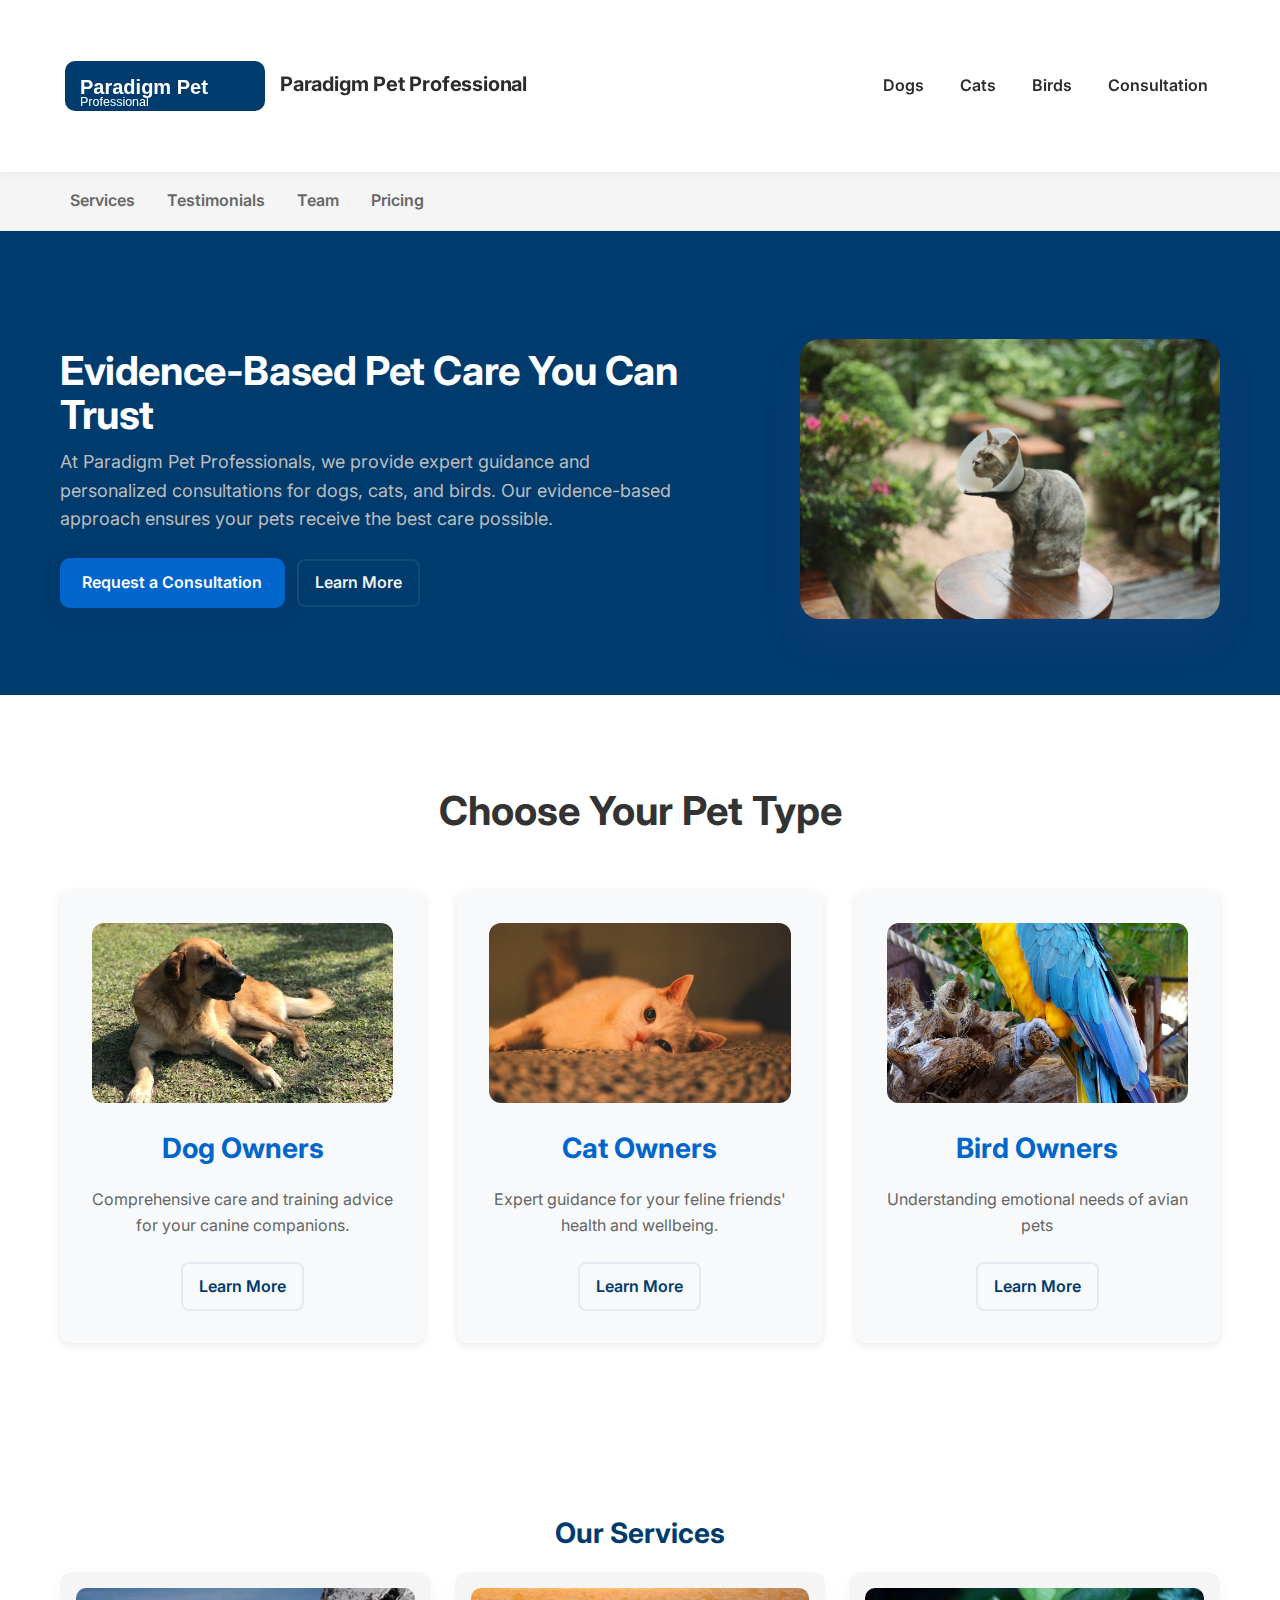
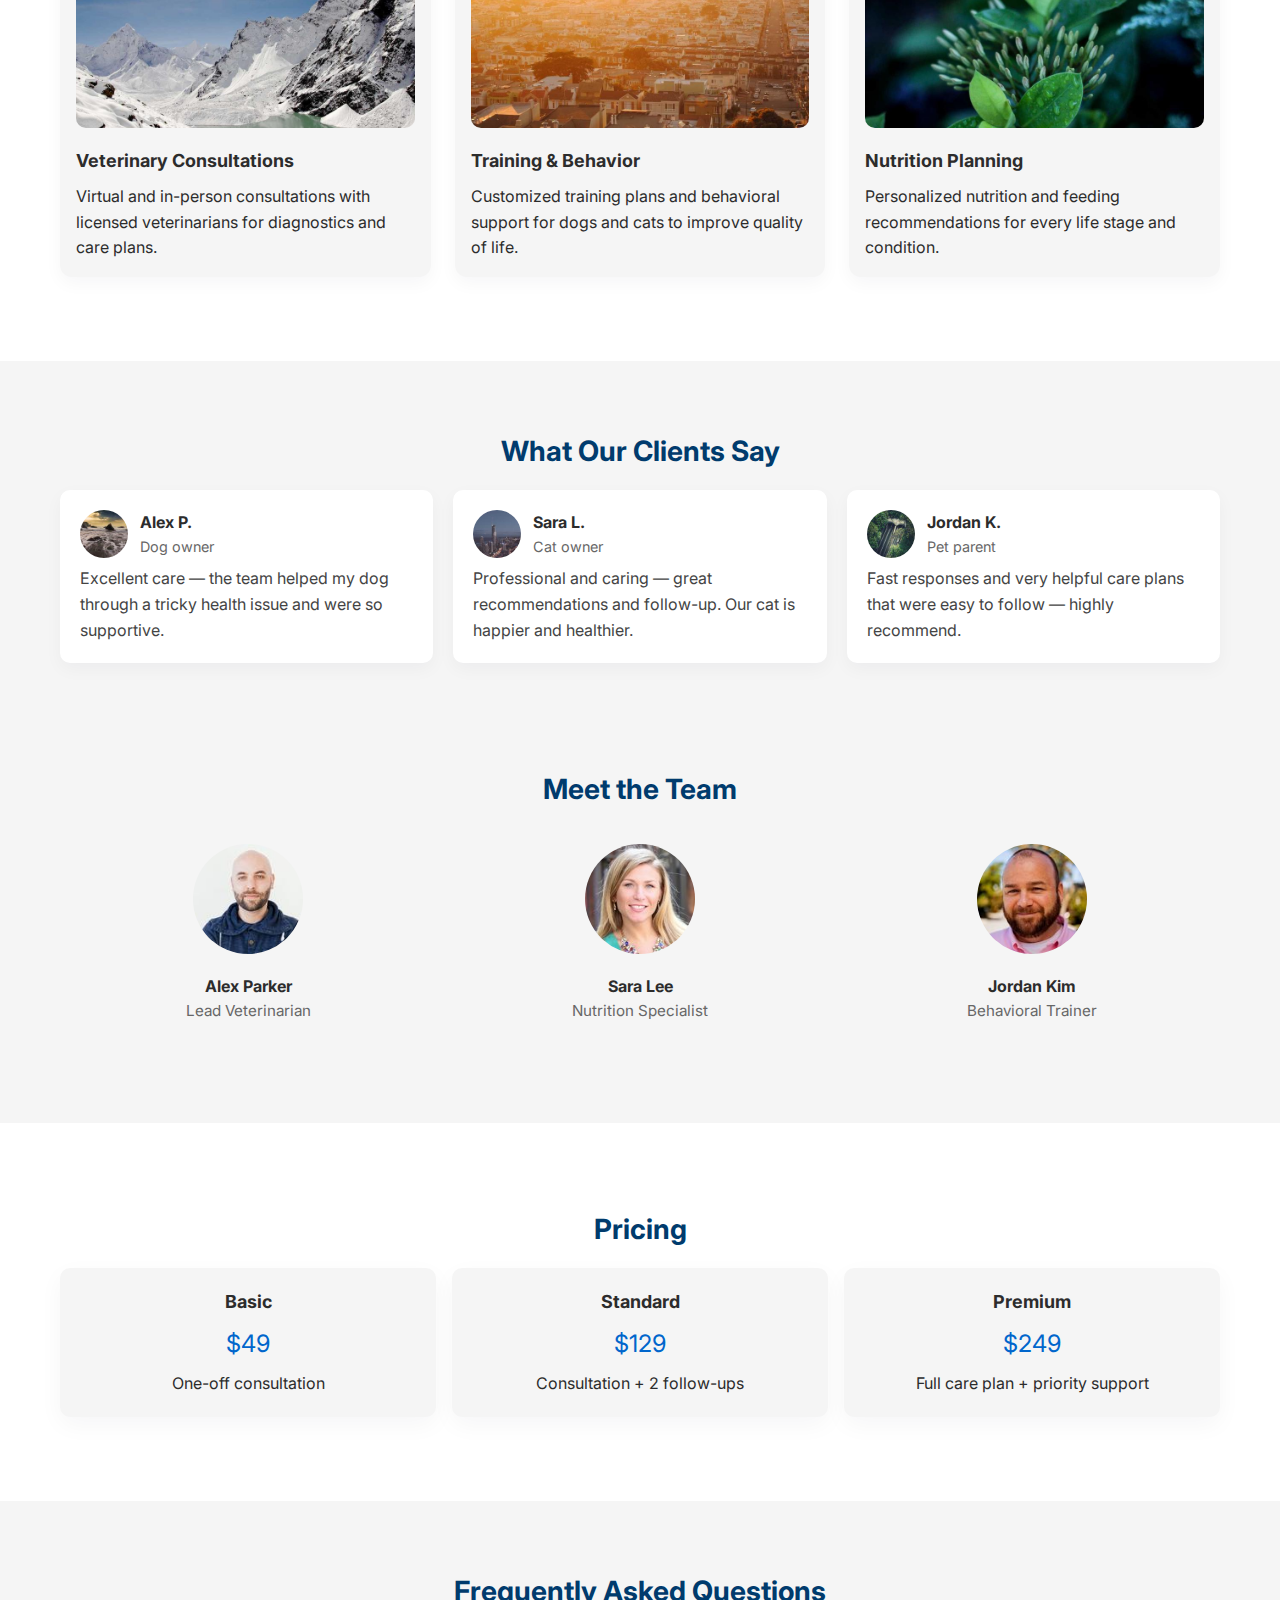
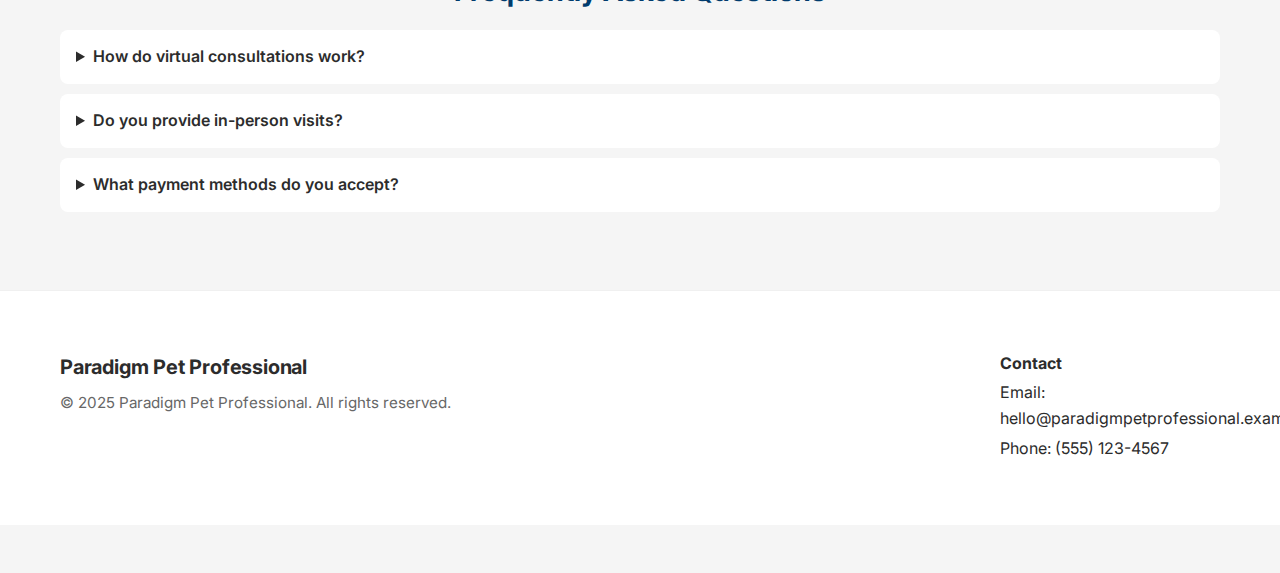
<file: index.html>
<!DOCTYPE html>
<html lang="en">
<head>
    <meta charset="UTF-8">
    <meta name="viewport" content="width=device-width, initial-scale=1.0">
    <title>Home - Pet Consultation</title>
    <link rel="preconnect" href="https://fonts.googleapis.com">
    <link rel="preconnect" href="https://fonts.gstatic.com" crossorigin>
    <link href="https://fonts.googleapis.com/css2?family=Inter:wght@300;400;600;700&family=Roboto:wght@300;400;500;700&family=Poppins:wght@300;400;600;700&display=swap" rel="stylesheet">
    <link rel="stylesheet" href="styles.css">
</head>
<body>
    <a class="skip-link" href="#main-content">Skip to content</a>
    <header class="navbar">
        <div class="container navbar-inner">
            <a class="logo" href="index.html"><img src="assets/images/logo.svg" alt="Paradigm Pet Professional" class="site-logo">Paradigm Pet Professional</a>
            <nav class="nav" aria-label="Primary navigation">
                <a class="nav-link" href="dog-owners.html">Dogs</a>
                <a class="nav-link" href="cat-owners.html">Cats</a>
                <a class="nav-link" href="bird-owners.html">Birds</a>
                <a class="nav-link" href="consultation-form.html">Consultation</a>
            </nav>
        </div>
    </header>

    <nav class="subnav" aria-label="Secondary navigation">
        <div class="container subnav-inner">
            <button class="subnav-toggle" aria-expanded="false" aria-controls="subnav-list">Menu</button>
            <div id="subnav-list" class="subnav-list">
                <a class="subnav-link" data-anchor="services" href="#services">Services</a>
                <a class="subnav-link" data-anchor="testimonials" href="#testimonials">Testimonials</a>
                <a class="subnav-link" data-anchor="team" href="#team">Team</a>
                <a class="subnav-link" data-anchor="pricing" href="#pricing">Pricing</a>
            </div>
        </div>
    </nav>

    <!-- Hero Section -->
    <section class="hero hero--dark" id="main-content" role="main">
        <div class="container">
            <div class="hero-grid">
                <div class="hero-copy">
                    <h1>Evidence-Based Pet Care You Can Trust</h1>
                    <p class="hero-subtitle">At Paradigm Pet Professionals, we provide expert guidance and personalized consultations for dogs, cats, and birds. Our evidence-based approach ensures your pets receive the best care possible.</p>
                    <div class="hero-actions">
                        <a href="consultation-form.html" class="btn btn-primary">Request a Consultation</a>
                        <a href="#" class="btn btn-secondary">Learn More</a>
                    </div>
                </div>
                <div class="hero-visual" aria-hidden="true">
                    <div class="hero-illustration" style="background-image: url('assets/images/hero.jpg');"></div>
                </div>
            </div>
        </div>
    </section>

    <!-- Choose Your Pet Type -->
    <section class="pet-type-selection">
        <div class="container">
            <h2>Choose Your Pet Type</h2>
            <div class="pet-type-grid">
                <div class="pet-type-card">
                    <img src="assets/images/dog.jpg" alt="Dog" class="pet-card-img">
                    <h3>Dog Owners</h3>
                    <p>Comprehensive care and training advice for your canine companions.</p>
                    <a href="dog-owners.html" class="btn btn-secondary">Learn More</a>
                </div>
                <div class="pet-type-card">
                    <img src="assets/images/cat.jpg" alt="Cat" class="pet-card-img">
                    <h3>Cat Owners</h3>
                    <p>Expert guidance for your feline friends' health and wellbeing.</p>
                    <a href="cat-owners.html" class="btn btn-secondary">Learn More</a>
                </div>
                <div class="pet-type-card">
                    <img src="assets/images/bird.jpg" alt="Bird" class="pet-card-img">
                    <h3>Bird Owners</h3>
                    <p>Understanding emotional needs of avian pets</p>
                    <a href="bird-owners.html" class="btn btn-secondary">Learn More</a>
                </div>
                
            </div>
        </div>
    </section>

    <!-- Services -->
    <section class="services" id="services">
        <div class="container">
            <h2 class="section-title">Our Services</h2>
            <div class="services-grid">
                <div class="service-card">
                    <img class="service-img" src="assets/images/service-vet.jpg" alt="Veterinary consultation with dog">
                    <h3>Veterinary Consultations</h3>
                    <p>Virtual and in-person consultations with licensed veterinarians for diagnostics and care plans.</p>
                </div>
                <div class="service-card">
                    <img class="service-img" src="assets/images/service-training.jpg" alt="Dog training session">
                    <h3>Training & Behavior</h3>
                    <p>Customized training plans and behavioral support for dogs and cats to improve quality of life.</p>
                </div>
                <div class="service-card">
                    <img class="service-img" src="assets/images/service-nutrition.jpg" alt="Pet nutrition and food planning">
                    <h3>Nutrition Planning</h3>
                    <p>Personalized nutrition and feeding recommendations for every life stage and condition.</p>
                </div>
            </div>
        </div>
    </section>

    <!-- Testimonials -->
    <section class="testimonials" id="testimonials">
        <div class="container">
            <h2 class="section-title">What Our Clients Say</h2>
            <div class="testimonials-grid">
                <div class="testimonial">
                    <div class="meta">
                        <img class="avatar" src="assets/images/avatar1.jpg" alt="Client avatar">
                        <div>
                            <strong>Alex P.</strong>
                            <div class="role">Dog owner</div>
                        </div>
                    </div>
                    <p>Excellent care — the team helped my dog through a tricky health issue and were so supportive.</p>
                </div>
                <div class="testimonial">
                    <div class="meta">
                        <img class="avatar" src="assets/images/avatar2.jpg" alt="Client avatar">
                        <div>
                            <strong>Sara L.</strong>
                            <div class="role">Cat owner</div>
                        </div>
                    </div>
                    <p>Professional and caring — great recommendations and follow-up. Our cat is happier and healthier.</p>
                </div>
                <div class="testimonial">
                    <div class="meta">
                        <img class="avatar" src="assets/images/avatar3.jpg" alt="Client avatar">
                        <div>
                            <strong>Jordan K.</strong>
                            <div class="role">Pet parent</div>
                        </div>
                    </div>
                    <p>Fast responses and very helpful care plans that were easy to follow — highly recommend.</p>
                </div>
            </div>
        </div>
    <!-- Team -->
    <section class="team" id="team">
        <div class="container">
            <h2 class="section-title">Meet the Team</h2>
            <div class="team-grid">
                <div class="team-member">
                    <img src="assets/images/alex-parker.jpg" alt="Alex - Veterinarian">
                    <h4>Alex Parker</h4>
                    <p>Lead Veterinarian</p>
                </div>
                <div class="team-member">
                    <img src="assets/images/sara-lee.jpg" alt="Sara - Nutritionist">
                    <h4>Sara Lee</h4>
                    <p>Nutrition Specialist</p>
                </div>
                <div class="team-member">
                    <img src="assets/images/jordan-kim.jpg" alt="Jordan - Trainer">
                    <h4>Jordan Kim</h4>
                    <p>Behavioral Trainer</p>
                </div>
            </div>
        </div>
    </section>

    <!-- Pricing -->
    <section class="pricing" id="pricing">
        <div class="container">
            <h2 class="section-title">Pricing</h2>
            <div class="pricing-grid">
                <div class="price-card">
                    <h3>Basic</h3>
                    <div class="price">$49</div>
                    <p>One-off consultation</p>
                </div>
                <div class="price-card">
                    <h3>Standard</h3>
                    <div class="price">$129</div>
                    <p>Consultation + 2 follow-ups</p>
                </div>
                <div class="price-card">
                    <h3>Premium</h3>
                    <div class="price">$249</div>
                    <p>Full care plan + priority support</p>
                </div>
            </div>
        </div>
    </section>

    <!-- FAQ -->
    <section class="faq">
        <div class="container">
            <h2 class="section-title">Frequently Asked Questions</h2>
            <details>
                <summary>How do virtual consultations work?</summary>
                <p>We connect via video call, review your pet's history, and provide a care plan or next steps.</p>
            </details>
            <details>
                <summary>Do you provide in-person visits?</summary>
                <p>We partner with local clinics for in-person services when needed.</p>
            </details>
            <details>
                <summary>What payment methods do you accept?</summary>
                <p>We accept major credit cards and online payment options.</p>
            </details>
        </div>
    </section>

    <!-- Footer -->
    <footer class="footer">
        <div class="container footer-grid">
            <div>
                <a class="logo" href="index.html">Paradigm Pet Professional</a>
                <p class="legal">© 2025 Paradigm Pet Professional. All rights reserved.</p>
            </div>
            <div>
                <h4>Contact</h4>
                <p class="contact-line">Email: hello@paradigmpetprofessional.example</p>
                <p class="contact-line">Phone: (555) 123-4567</p>
            </div>
        </div>
    </footer>

    <script src="script.js"></script>
</body>
</html>
</file>
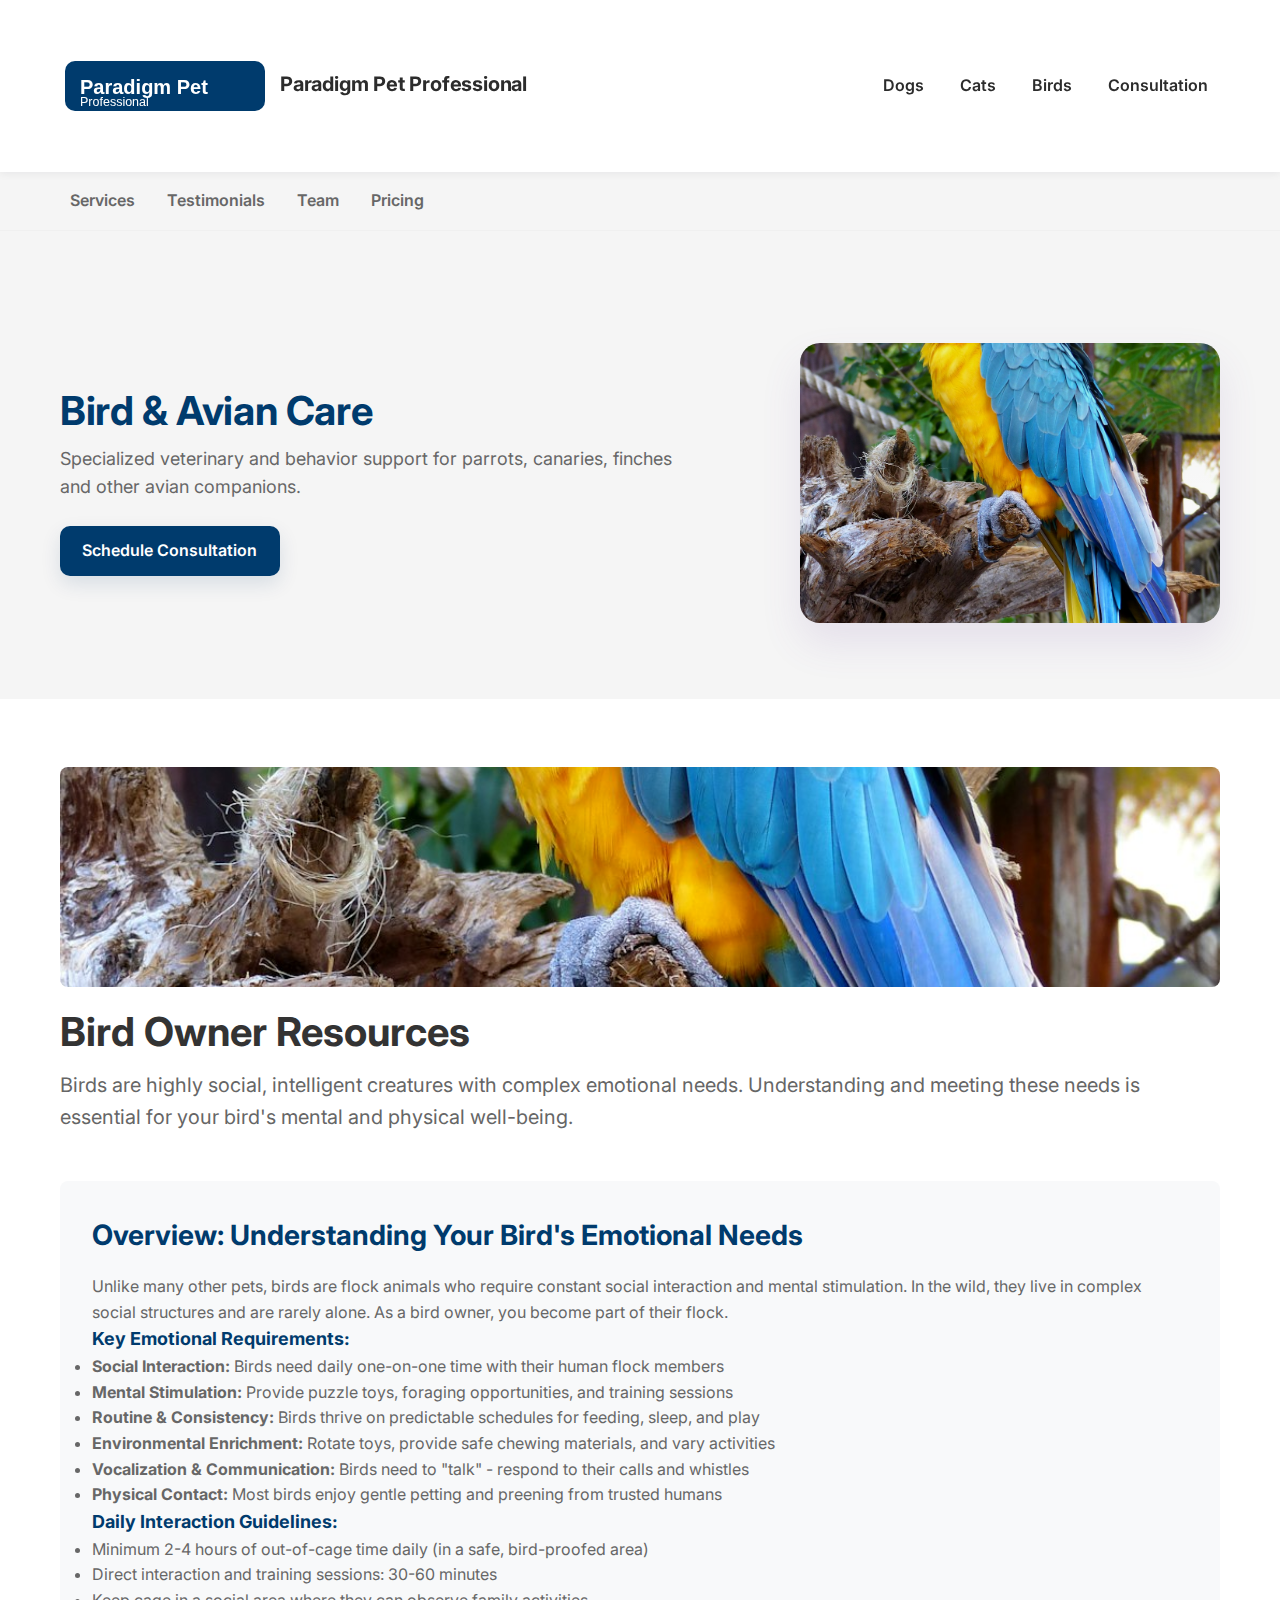
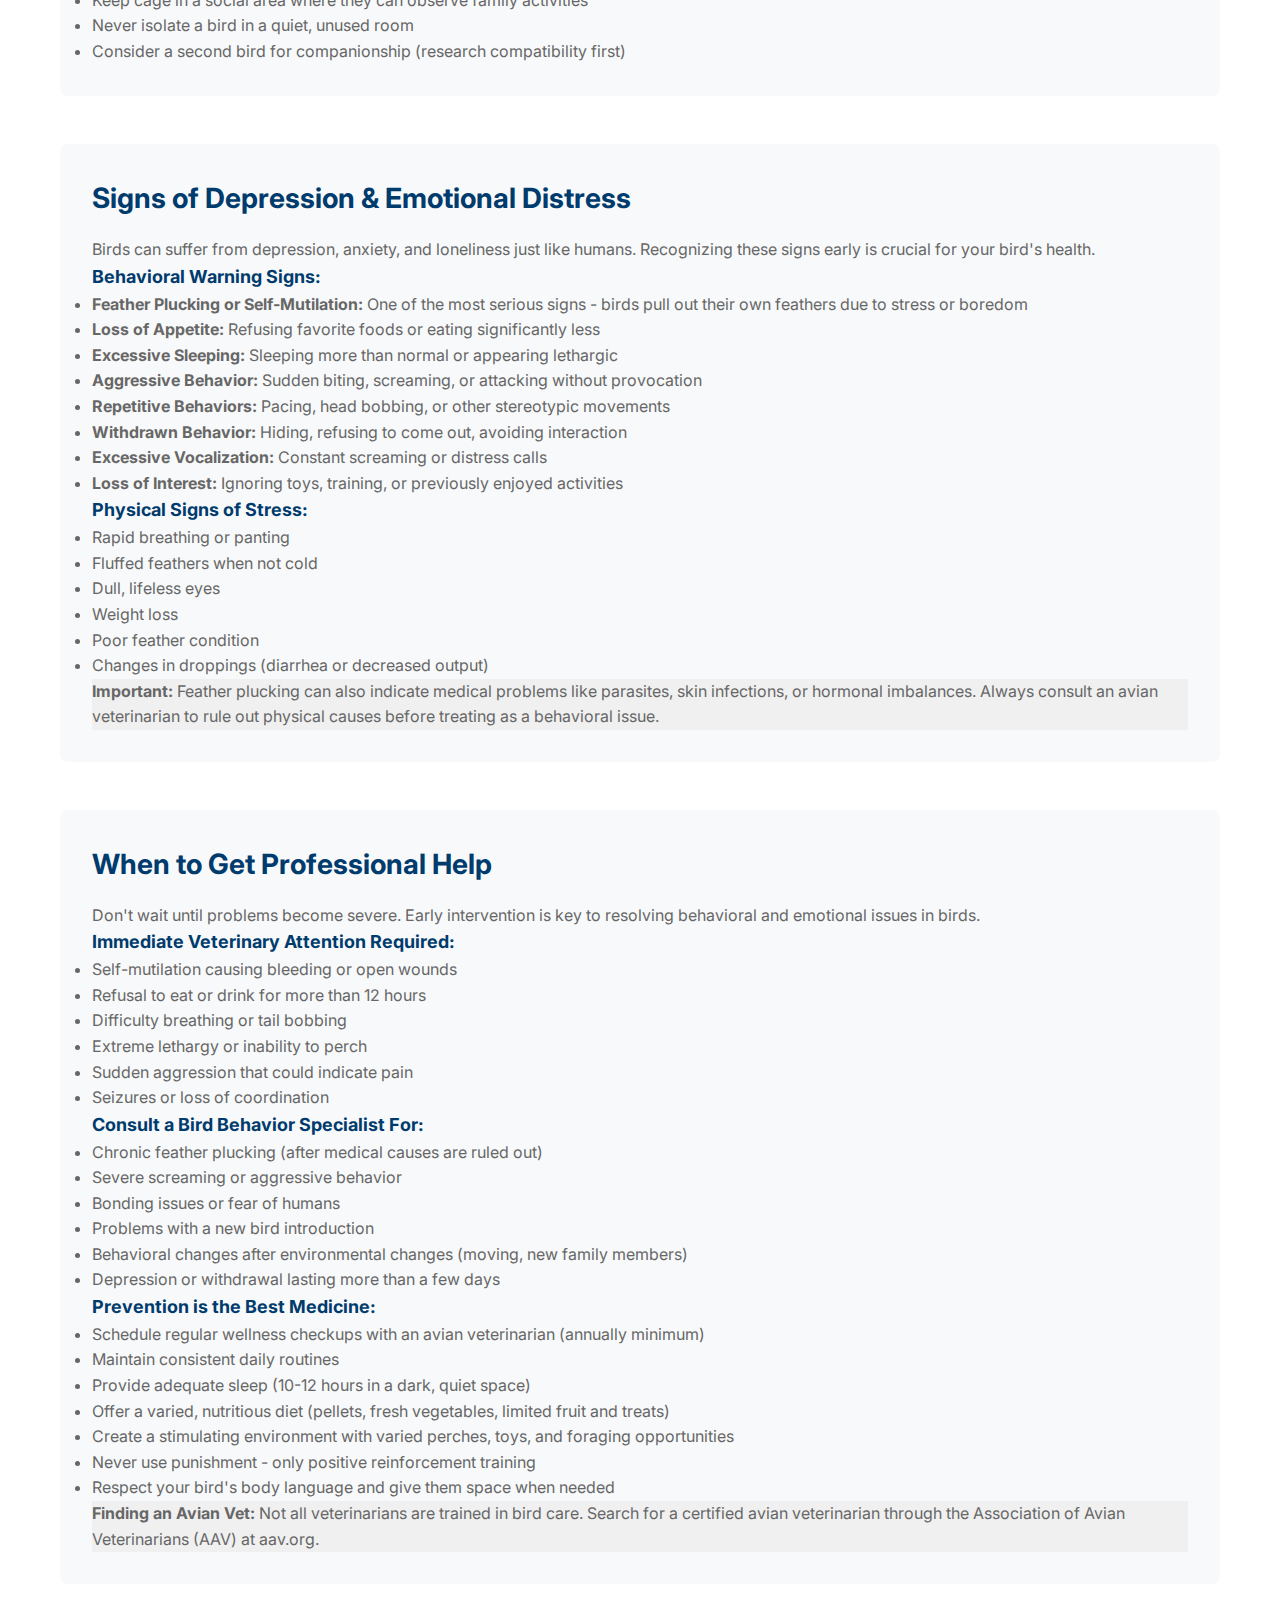
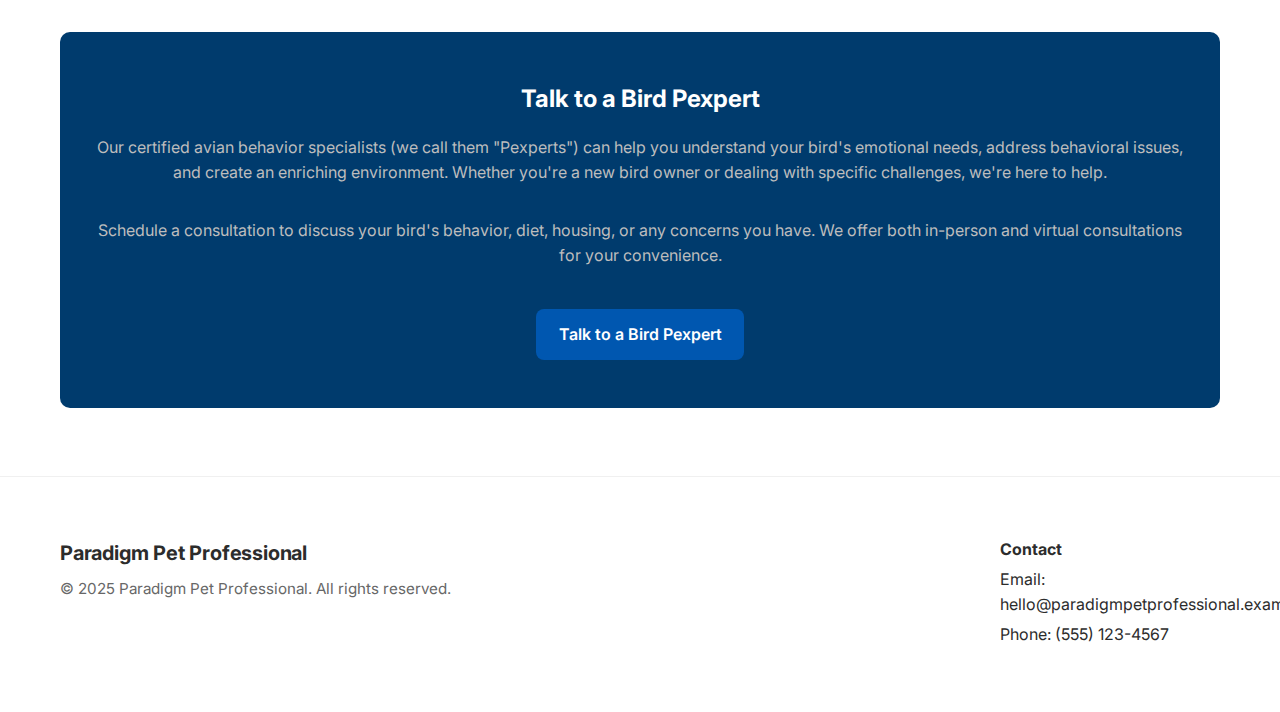
<file: bird-owners.html>
<!DOCTYPE html>
<html lang="en">
<head>
    <meta charset="UTF-8">
    <meta name="viewport" content="width=device-width, initial-scale=1.0">
    <title>Bird Owners - Pet Consultation</title>
    <link rel="stylesheet" href="styles.css">
    <link rel="preconnect" href="https://fonts.googleapis.com">
    <link rel="preconnect" href="https://fonts.gstatic.com" crossorigin>
    <link href="https://fonts.googleapis.com/css2?family=Inter:wght@300;400;600;700&family=Roboto:wght@300;400;500;700&family=Poppins:wght@300;400;600;700&display=swap" rel="stylesheet">
</head>
<body>
    <a class="skip-link" href="#main-content">Skip to content</a>
    <header class="navbar">
        <div class="container navbar-inner">
            <a class="logo" href="index.html"><img src="assets/images/logo.svg" alt="Paradigm Pet Professional" class="site-logo">Paradigm Pet Professional</a>
            <nav class="nav" aria-label="Primary navigation">
                <a class="nav-link" href="dog-owners.html">Dogs</a>
                <a class="nav-link" href="cat-owners.html">Cats</a>
                <a class="nav-link" href="bird-owners.html">Birds</a>
                <a class="nav-link" href="consultation-form.html">Consultation</a>
            </nav>
        </div>
    </header>

    <nav class="subnav" aria-label="Secondary navigation">
        <div class="container subnav-inner">
            <button class="subnav-toggle" aria-expanded="false" aria-controls="subnav-list">Menu</button>
            <div id="subnav-list" class="subnav-list">
                <a class="subnav-link" data-anchor="services" href="#">Services</a>
                <a class="subnav-link" data-anchor="testimonials" href="#">Testimonials</a>
                <a class="subnav-link" data-anchor="team" href="#">Team</a>
                <a class="subnav-link" data-anchor="pricing" href="#">Pricing</a>
            </div>
        </div>
    </nav>

    <!-- Anchor placeholders for site-wide subnav -->
    <div id="services" tabindex="-1" style="position:relative;left:0;top:0;height:1px;overflow:hidden"></div>
    <div id="testimonials" tabindex="-1" style="position:relative;left:0;top:0;height:1px;overflow:hidden"></div>
    <div id="team" tabindex="-1" style="position:relative;left:0;top:0;height:1px;overflow:hidden"></div>
    <div id="pricing" tabindex="-1" style="position:relative;left:0;top:0;height:1px;overflow:hidden"></div>

    <section class="hero" id="main-content" role="main">
        <div class="container">
            <div class="hero-grid">
                <div class="hero-copy">
                    <h1>Bird & Avian Care</h1>
                    <p class="hero-subtitle">Specialized veterinary and behavior support for parrots, canaries, finches and other avian companions.</p>
                    <div class="hero-actions">
                        <a href="consultation-form.html" class="btn btn-primary">Schedule Consultation</a>
                    </div>
                </div>
                    <div class="hero-visual" aria-hidden="true">
                    <div class="hero-illustration" style="background-image: url('assets/images/bird.jpg');"></div>
                </div>
            </div>
        </div>
    </section>

        <section class="pet-owners-content">
                <div class="container">
                        <img src="assets/images/bird.jpg" alt="Parrot on perch" class="content-image">
                        <h1>Bird Owner Resources</h1>
                        <p class="lead">Birds are highly social, intelligent creatures with complex emotional needs. Understanding and meeting these needs is essential for your bird's mental and physical well-being.</p>

                        <div class="content-section">
                                <h2 style="color:var(--brand-dark);">Overview: Understanding Your Bird's Emotional Needs</h2>
                                <p style="color:var(--muted);">Unlike many other pets, birds are flock animals who require constant social interaction and mental stimulation. In the wild, they live in complex social structures and are rarely alone. As a bird owner, you become part of their flock.</p>
                                <h3 style="color:var(--brand-dark);">Key Emotional Requirements:</h3>
                                <ul class="list-disc ml-6 mb-6" style="color:var(--muted);">
                                    <li><strong>Social Interaction:</strong> Birds need daily one-on-one time with their human flock members</li>
                                    <li><strong>Mental Stimulation:</strong> Provide puzzle toys, foraging opportunities, and training sessions</li>
                                    <li><strong>Routine & Consistency:</strong> Birds thrive on predictable schedules for feeding, sleep, and play</li>
                                    <li><strong>Environmental Enrichment:</strong> Rotate toys, provide safe chewing materials, and vary activities</li>
                                    <li><strong>Vocalization & Communication:</strong> Birds need to "talk" - respond to their calls and whistles</li>
                                    <li><strong>Physical Contact:</strong> Most birds enjoy gentle petting and preening from trusted humans</li>
                                </ul>
                                <h3 style="color:var(--brand-dark);">Daily Interaction Guidelines:</h3>
                                <ul class="list-disc ml-6 mb-4" style="color:var(--muted);">
                                    <li>Minimum 2-4 hours of out-of-cage time daily (in a safe, bird-proofed area)</li>
                                    <li>Direct interaction and training sessions: 30-60 minutes</li>
                                    <li>Keep cage in a social area where they can observe family activities</li>
                                    <li>Never isolate a bird in a quiet, unused room</li>
                                    <li>Consider a second bird for companionship (research compatibility first)</li>
                                </ul>
                        </div>

                        <div class="content-section">
                                <h2 style="color:var(--brand-dark);">Signs of Depression & Emotional Distress</h2>
                                <p style="color:var(--muted);">Birds can suffer from depression, anxiety, and loneliness just like humans. Recognizing these signs early is crucial for your bird's health.</p>
                                <h3 style="color:var(--brand-dark);">Behavioral Warning Signs:</h3>
                                <ul class="list-disc ml-6 mb-6" style="color:var(--muted);">
                                    <li><strong>Feather Plucking or Self-Mutilation:</strong> One of the most serious signs - birds pull out their own feathers due to stress or boredom</li>
                                    <li><strong>Loss of Appetite:</strong> Refusing favorite foods or eating significantly less</li>
                                    <li><strong>Excessive Sleeping:</strong> Sleeping more than normal or appearing lethargic</li>
                                    <li><strong>Aggressive Behavior:</strong> Sudden biting, screaming, or attacking without provocation</li>
                                    <li><strong>Repetitive Behaviors:</strong> Pacing, head bobbing, or other stereotypic movements</li>
                                    <li><strong>Withdrawn Behavior:</strong> Hiding, refusing to come out, avoiding interaction</li>
                                    <li><strong>Excessive Vocalization:</strong> Constant screaming or distress calls</li>
                                    <li><strong>Loss of Interest:</strong> Ignoring toys, training, or previously enjoyed activities</li>
                                </ul>
                                <h3 style="color:var(--brand-dark);">Physical Signs of Stress:</h3>
                                <ul class="list-disc ml-6 mb-6" style="color:var(--muted);">
                                    <li>Rapid breathing or panting</li>
                                    <li>Fluffed feathers when not cold</li>
                                    <li>Dull, lifeless eyes</li>
                                    <li>Weight loss</li>
                                    <li>Poor feather condition</li>
                                    <li>Changes in droppings (diarrhea or decreased output)</li>
                                </ul>
                                <div class="p-4 rounded-lg" style="background-color:var(--bg-light);">
                                    <p style="color:var(--muted);"><strong>Important:</strong> Feather plucking can also indicate medical problems like parasites, skin infections, or hormonal imbalances. Always consult an avian veterinarian to rule out physical causes before treating as a behavioral issue.</p>
                                </div>
                        </div>

                        <div class="content-section">
                                <h2 style="color:var(--brand-dark);">When to Get Professional Help</h2>
                                <p style="color:var(--muted);">Don't wait until problems become severe. Early intervention is key to resolving behavioral and emotional issues in birds.</p>
                                <h3 style="color:var(--brand-dark);">Immediate Veterinary Attention Required:</h3>
                                <ul class="list-disc ml-6 mb-6" style="color:var(--muted);">
                                    <li>Self-mutilation causing bleeding or open wounds</li>
                                    <li>Refusal to eat or drink for more than 12 hours</li>
                                    <li>Difficulty breathing or tail bobbing</li>
                                    <li>Extreme lethargy or inability to perch</li>
                                    <li>Sudden aggression that could indicate pain</li>
                                    <li>Seizures or loss of coordination</li>
                                </ul>
                                <h3 style="color:var(--brand-dark);">Consult a Bird Behavior Specialist For:</h3>
                                <ul class="list-disc ml-6 mb-6" style="color:var(--muted);">
                                    <li>Chronic feather plucking (after medical causes are ruled out)</li>
                                    <li>Severe screaming or aggressive behavior</li>
                                    <li>Bonding issues or fear of humans</li>
                                    <li>Problems with a new bird introduction</li>
                                    <li>Behavioral changes after environmental changes (moving, new family members)</li>
                                    <li>Depression or withdrawal lasting more than a few days</li>
                                </ul>
                                <h3 style="color:var(--brand-dark);">Prevention is the Best Medicine:</h3>
                                <ul class="list-disc ml-6 mb-4" style="color:var(--muted);">
                                    <li>Schedule regular wellness checkups with an avian veterinarian (annually minimum)</li>
                                    <li>Maintain consistent daily routines</li>
                                    <li>Provide adequate sleep (10-12 hours in a dark, quiet space)</li>
                                    <li>Offer a varied, nutritious diet (pellets, fresh vegetables, limited fruit and treats)</li>
                                    <li>Create a stimulating environment with varied perches, toys, and foraging opportunities</li>
                                    <li>Never use punishment - only positive reinforcement training</li>
                                    <li>Respect your bird's body language and give them space when needed</li>
                                </ul>
                                <div class="p-4 rounded-lg" style="background-color:var(--bg-light);">
                                    <p style="color:var(--muted);"><strong>Finding an Avian Vet:</strong> Not all veterinarians are trained in bird care. Search for a certified avian veterinarian through the Association of Avian Veterinarians (AAV) at aav.org.</p>
                                </div>
                        </div>

                        <section class="rounded-lg p-8 cta-section" style="background-color:var(--brand-dark);">
                                <h2 class="text-3xl mb-4" style="color:#ffffff;">Talk to a Bird Pexpert</h2>
                                <p class="mb-6" style="color:var(--muted-light);">Our certified avian behavior specialists (we call them "Pexperts") can help you understand your bird's emotional needs, address behavioral issues, and create an enriching environment. Whether you're a new bird owner or dealing with specific challenges, we're here to help.</p>
                                <p class="mb-6" style="color:var(--muted-light);">Schedule a consultation to discuss your bird's behavior, diet, housing, or any concerns you have. We offer both in-person and virtual consultations for your convenience.</p>
                                <a href="consultation-form.html" class="btn" style="background-color:var(--cta); color:white; padding:0.8rem 1.4rem; border-radius:8px; text-decoration:none; display:inline-block;">Talk to a Bird Pexpert</a>
                        </section>

                </div>
        </section>

    <footer class="footer">
        <div class="container footer-grid">
            <div>
                <a class="logo" href="index.html">Paradigm Pet Professional</a>
                <p class="legal" style="margin-top:0.5rem;">© 2025 Paradigm Pet Professional. All rights reserved.</p>
            </div>
            <div>
                <h4>Contact</h4>
                <p style="margin:0.25rem 0;">Email: hello@paradigmpetprofessional.example</p>
                <p style="margin:0.25rem 0;">Phone: (555) 123-4567</p>
            </div>
        </div>
    </footer>

    <script src="script.js"></script>
</body>
</html>
</file>
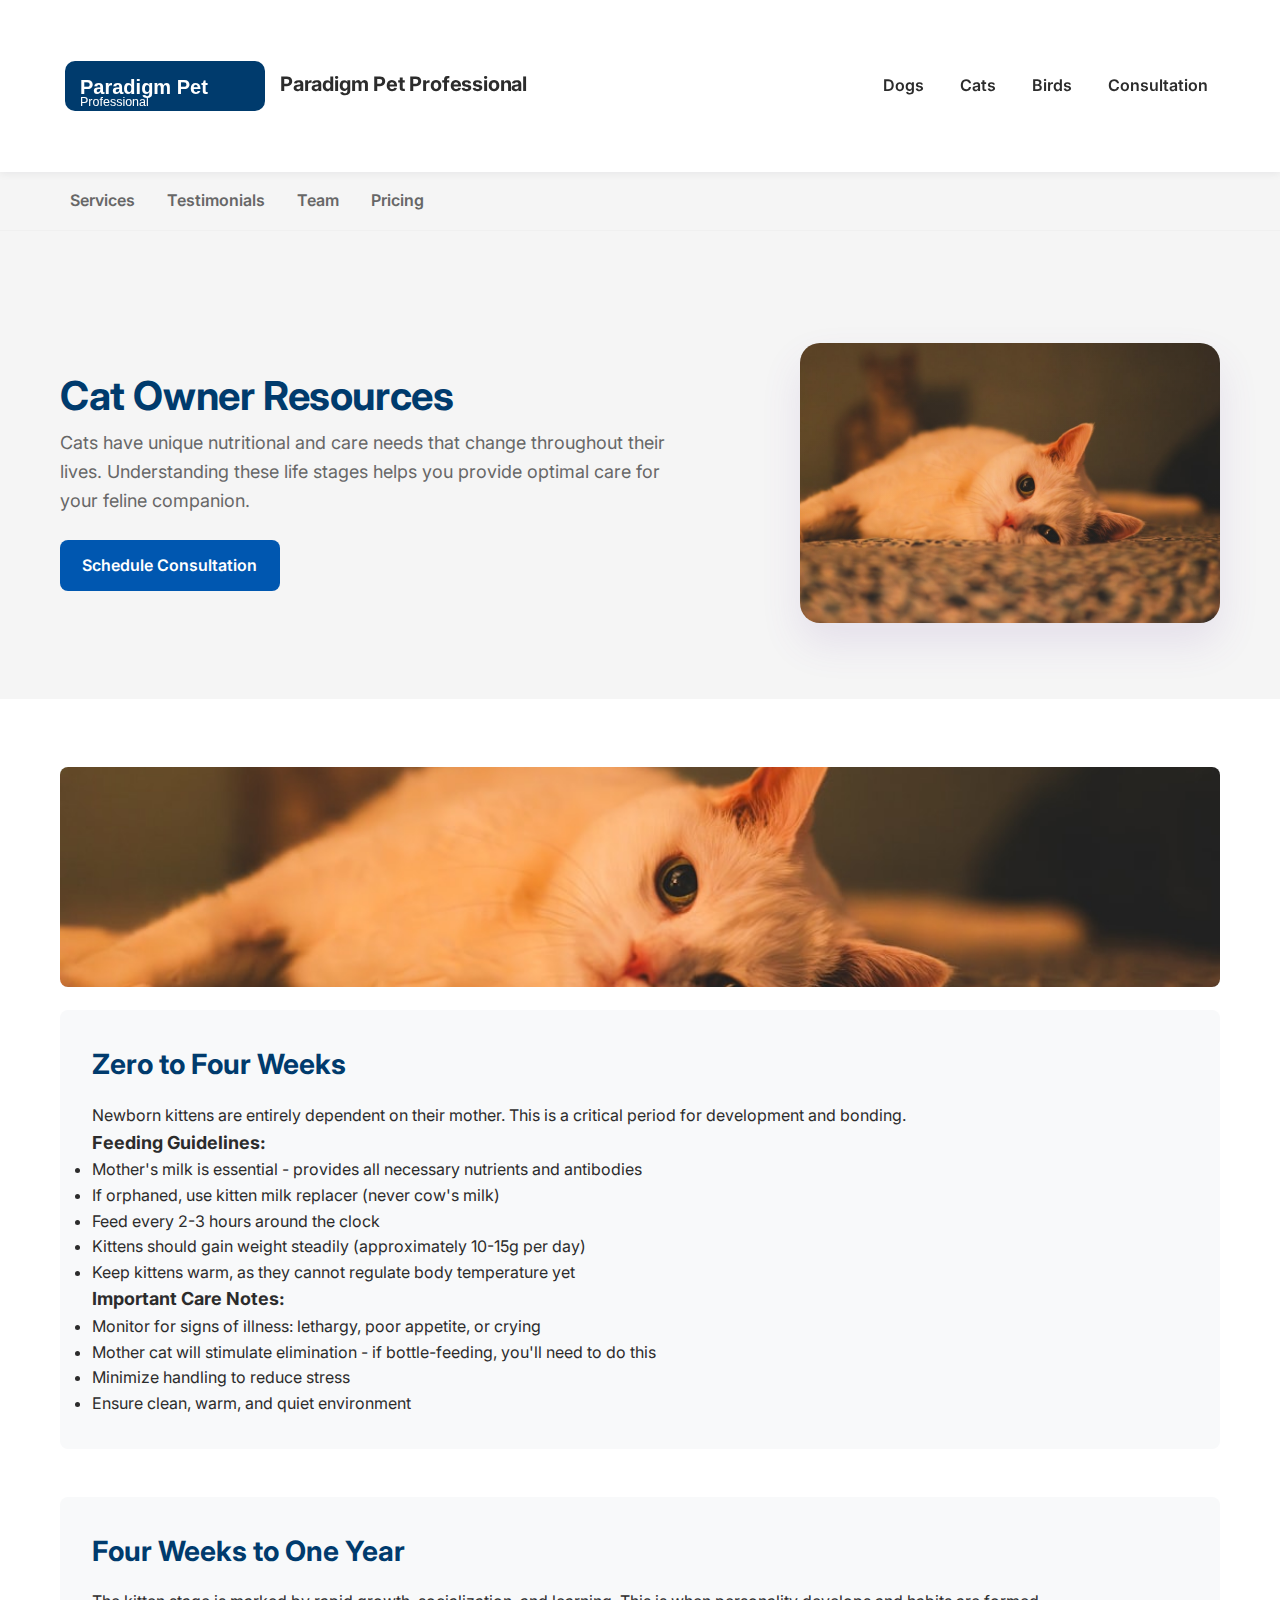
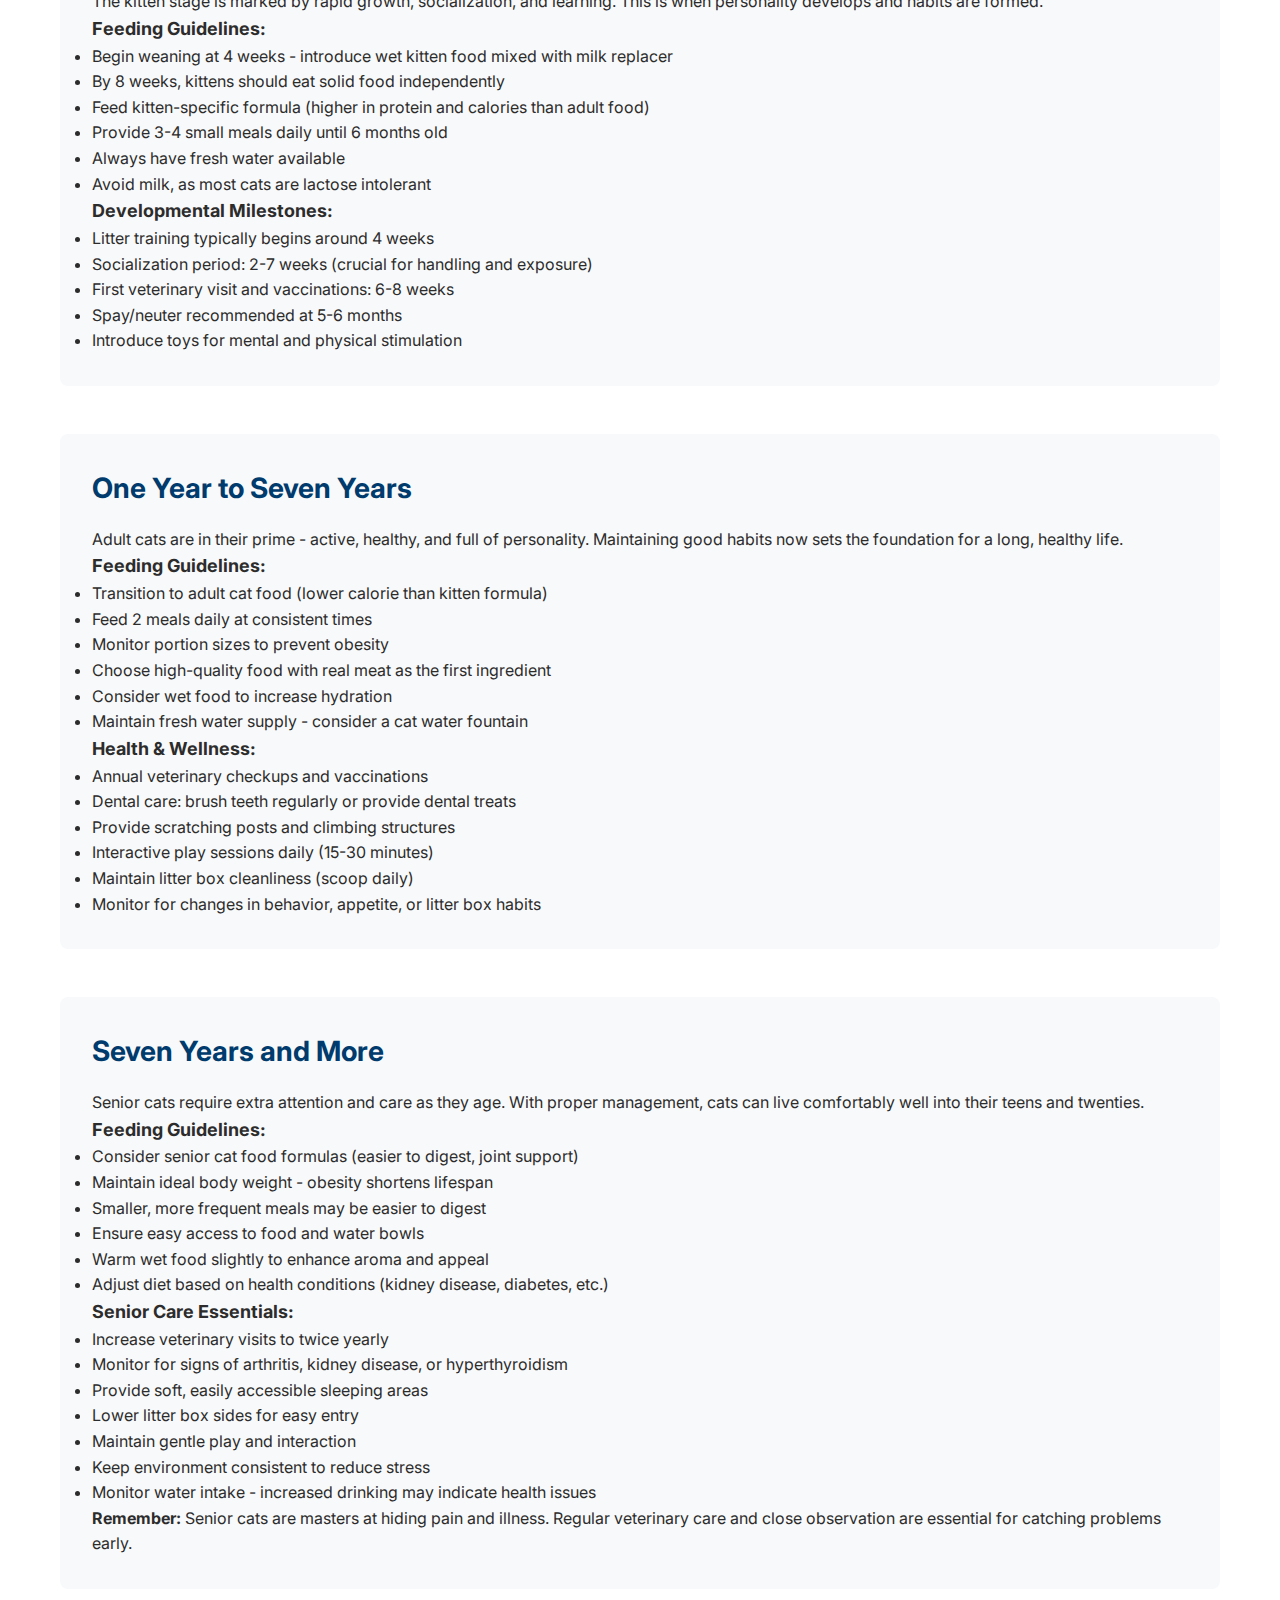
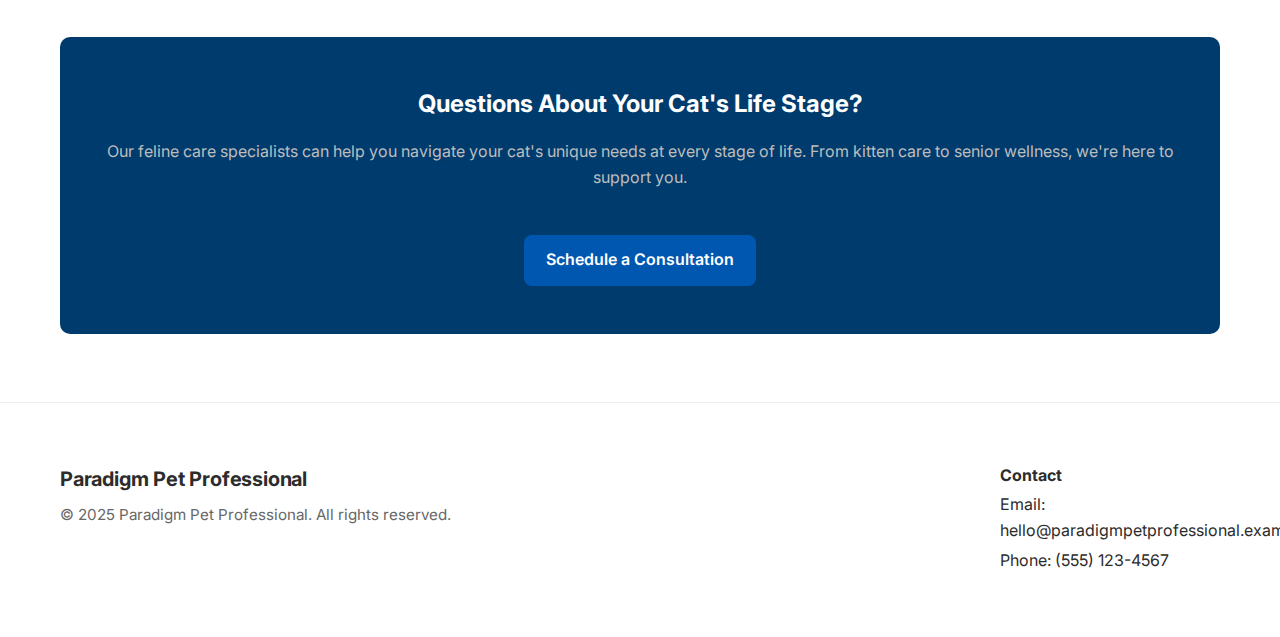
<file: cat-owners.html>
<!DOCTYPE html>
<html lang="en">
<head>
    <meta charset="UTF-8">
    <meta name="viewport" content="width=device-width, initial-scale=1.0">
    <title>Cat Owners - Pet Consultation</title>
    <link rel="stylesheet" href="styles.css">
    <link rel="preconnect" href="https://fonts.googleapis.com">
    <link rel="preconnect" href="https://fonts.gstatic.com" crossorigin>
    <link href="https://fonts.googleapis.com/css2?family=Inter:wght@300;400;600;700&family=Roboto:wght@300;400;500;700&family=Poppins:wght@300;400;600;700&display=swap" rel="stylesheet">
</head>
<body>
    <a class="skip-link" href="#main-content">Skip to content</a>
    <header class="navbar">
        <div class="container navbar-inner">
            <a class="logo" href="index.html"><img src="assets/images/logo.svg" alt="Paradigm Pet Professional" class="site-logo">Paradigm Pet Professional</a>
            <nav class="nav" aria-label="Primary navigation">
                <a class="nav-link" href="dog-owners.html">Dogs</a>
                <a class="nav-link" href="cat-owners.html">Cats</a>
                <a class="nav-link" href="bird-owners.html">Birds</a>
                <a class="nav-link" href="consultation-form.html">Consultation</a>
            </nav>
        </div>
    </header>

    <nav class="subnav" aria-label="Secondary navigation">
        <div class="container subnav-inner">
            <button class="subnav-toggle" aria-expanded="false" aria-controls="subnav-list">Menu</button>
            <div id="subnav-list" class="subnav-list">
                <a class="subnav-link" data-anchor="services" href="#">Services</a>
                <a class="subnav-link" data-anchor="testimonials" href="#">Testimonials</a>
                <a class="subnav-link" data-anchor="team" href="#">Team</a>
                <a class="subnav-link" data-anchor="pricing" href="#">Pricing</a>
            </div>
        </div>
    </nav>

    <!-- Anchor placeholders for site-wide subnav -->
    <div id="services" tabindex="-1" style="position:relative;left:0;top:0;height:1px;overflow:hidden"></div>
    <div id="testimonials" tabindex="-1" style="position:relative;left:0;top:0;height:1px;overflow:hidden"></div>
    <div id="team" tabindex="-1" style="position:relative;left:0;top:0;height:1px;overflow:hidden"></div>
    <div id="pricing" tabindex="-1" style="position:relative;left:0;top:0;height:1px;overflow:hidden"></div>

    <section class="hero" id="main-content" role="main">
        <div class="container">
            <div class="hero-grid">
                <div class="hero-copy">
                    <h1>Cat Owner Resources</h1>
                    <p class="hero-subtitle">Cats have unique nutritional and care needs that change throughout their lives. Understanding these life stages helps you provide optimal care for your feline companion.</p>
                    <div class="hero-actions">
                        <a href="consultation-form.html" class="btn">Schedule Consultation</a>
                    </div>
                </div>
                    <div class="hero-visual" aria-hidden="true">
                    <div class="hero-illustration" style="background-image: url('assets/images/cat.jpg');"></div>
                </div>
            </div>
        </div>
    </section>

    <!-- Cat Owners Content -->
    <section class="pet-owners-content">
        <div class="container">
            <img src="assets/images/cat.jpg" alt="Content cat" class="content-image">

            <div class="content-section bg-white rounded-lg p-8 shadow-lg">
                <h2>Zero to Four Weeks</h2>
                <p>Newborn kittens are entirely dependent on their mother. This is a critical period for development and bonding.</p>
                <h3>Feeding Guidelines:</h3>
                <ul class="list-disc ml-6 mb-6">
                    <li>Mother's milk is essential - provides all necessary nutrients and antibodies</li>
                    <li>If orphaned, use kitten milk replacer (never cow's milk)</li>
                    <li>Feed every 2-3 hours around the clock</li>
                    <li>Kittens should gain weight steadily (approximately 10-15g per day)</li>
                    <li>Keep kittens warm, as they cannot regulate body temperature yet</li>
                </ul>
                <h3>Important Care Notes:</h3>
                <ul class="list-disc ml-6 mb-4">
                    <li>Monitor for signs of illness: lethargy, poor appetite, or crying</li>
                    <li>Mother cat will stimulate elimination - if bottle-feeding, you'll need to do this</li>
                    <li>Minimize handling to reduce stress</li>
                    <li>Ensure clean, warm, and quiet environment</li>
                </ul>
            </div>

            <div class="content-section bg-white rounded-lg p-8 shadow-lg">
                <h2>Four Weeks to One Year</h2>
                <p>The kitten stage is marked by rapid growth, socialization, and learning. This is when personality develops and habits are formed.</p>
                <h3>Feeding Guidelines:</h3>
                <ul class="list-disc ml-6 mb-6">
                    <li>Begin weaning at 4 weeks - introduce wet kitten food mixed with milk replacer</li>
                    <li>By 8 weeks, kittens should eat solid food independently</li>
                    <li>Feed kitten-specific formula (higher in protein and calories than adult food)</li>
                    <li>Provide 3-4 small meals daily until 6 months old</li>
                    <li>Always have fresh water available</li>
                    <li>Avoid milk, as most cats are lactose intolerant</li>
                </ul>
                <h3>Developmental Milestones:</h3>
                <ul class="list-disc ml-6 mb-6">
                    <li>Litter training typically begins around 4 weeks</li>
                    <li>Socialization period: 2-7 weeks (crucial for handling and exposure)</li>
                    <li>First veterinary visit and vaccinations: 6-8 weeks</li>
                    <li>Spay/neuter recommended at 5-6 months</li>
                    <li>Introduce toys for mental and physical stimulation</li>
                </ul>
            </div>

            <div class="content-section bg-white rounded-lg p-8 shadow-lg">
                <h2>One Year to Seven Years</h2>
                <p>Adult cats are in their prime - active, healthy, and full of personality. Maintaining good habits now sets the foundation for a long, healthy life.</p>
                <h3>Feeding Guidelines:</h3>
                <ul class="list-disc ml-6 mb-6">
                    <li>Transition to adult cat food (lower calorie than kitten formula)</li>
                    <li>Feed 2 meals daily at consistent times</li>
                    <li>Monitor portion sizes to prevent obesity</li>
                    <li>Choose high-quality food with real meat as the first ingredient</li>
                    <li>Consider wet food to increase hydration</li>
                    <li>Maintain fresh water supply - consider a cat water fountain</li>
                </ul>
                <h3>Health & Wellness:</h3>
                <ul class="list-disc ml-6 mb-6">
                    <li>Annual veterinary checkups and vaccinations</li>
                    <li>Dental care: brush teeth regularly or provide dental treats</li>
                    <li>Provide scratching posts and climbing structures</li>
                    <li>Interactive play sessions daily (15-30 minutes)</li>
                    <li>Maintain litter box cleanliness (scoop daily)</li>
                    <li>Monitor for changes in behavior, appetite, or litter box habits</li>
                </ul>
            </div>

            <div class="content-section bg-white rounded-lg p-8 shadow-lg">
                <h2>Seven Years and More</h2>
                <p>Senior cats require extra attention and care as they age. With proper management, cats can live comfortably well into their teens and twenties.</p>
                <h3>Feeding Guidelines:</h3>
                <ul class="list-disc ml-6 mb-6">
                    <li>Consider senior cat food formulas (easier to digest, joint support)</li>
                    <li>Maintain ideal body weight - obesity shortens lifespan</li>
                    <li>Smaller, more frequent meals may be easier to digest</li>
                    <li>Ensure easy access to food and water bowls</li>
                    <li>Warm wet food slightly to enhance aroma and appeal</li>
                    <li>Adjust diet based on health conditions (kidney disease, diabetes, etc.)</li>
                </ul>
                <h3>Senior Care Essentials:</h3>
                <ul class="list-disc ml-6 mb-6">
                    <li>Increase veterinary visits to twice yearly</li>
                    <li>Monitor for signs of arthritis, kidney disease, or hyperthyroidism</li>
                    <li>Provide soft, easily accessible sleeping areas</li>
                    <li>Lower litter box sides for easy entry</li>
                    <li>Maintain gentle play and interaction</li>
                    <li>Keep environment consistent to reduce stress</li>
                    <li>Monitor water intake - increased drinking may indicate health issues</li>
                </ul>
                <p><strong>Remember:</strong> Senior cats are masters at hiding pain and illness. Regular veterinary care and close observation are essential for catching problems early.</p>
            </div>

            <section class="rounded-lg p-8 cta-section" style="background-color:var(--brand-dark); color:#fff; margin-top:1.5rem;">
                <h2 class="text-3xl mb-4">Questions About Your Cat's Life Stage?</h2>
                <p style="color:var(--muted-light);">Our feline care specialists can help you navigate your cat's unique needs at every stage of life. From kitten care to senior wellness, we're here to support you.</p>
                <a href="consultation-form.html" class="btn" role="button" style="display:inline-block; margin-top:0.75rem;">Schedule a Consultation</a>
            </section>

        </div>
    </section>

    <footer class="footer">
        <div class="container footer-grid">
            <div>
                <a class="logo" href="index.html">Paradigm Pet Professional</a>
                <p class="legal">© 2025 Paradigm Pet Professional. All rights reserved.</p>
            </div>
            <div>
                <h4>Contact</h4>
                <p class="contact-line">Email: hello@paradigmpetprofessional.example</p>
                <p class="contact-line">Phone: (555) 123-4567</p>
            </div>
        </div>
    </footer>

    <script src="script.js"></script>
</body>
</html>
</file>
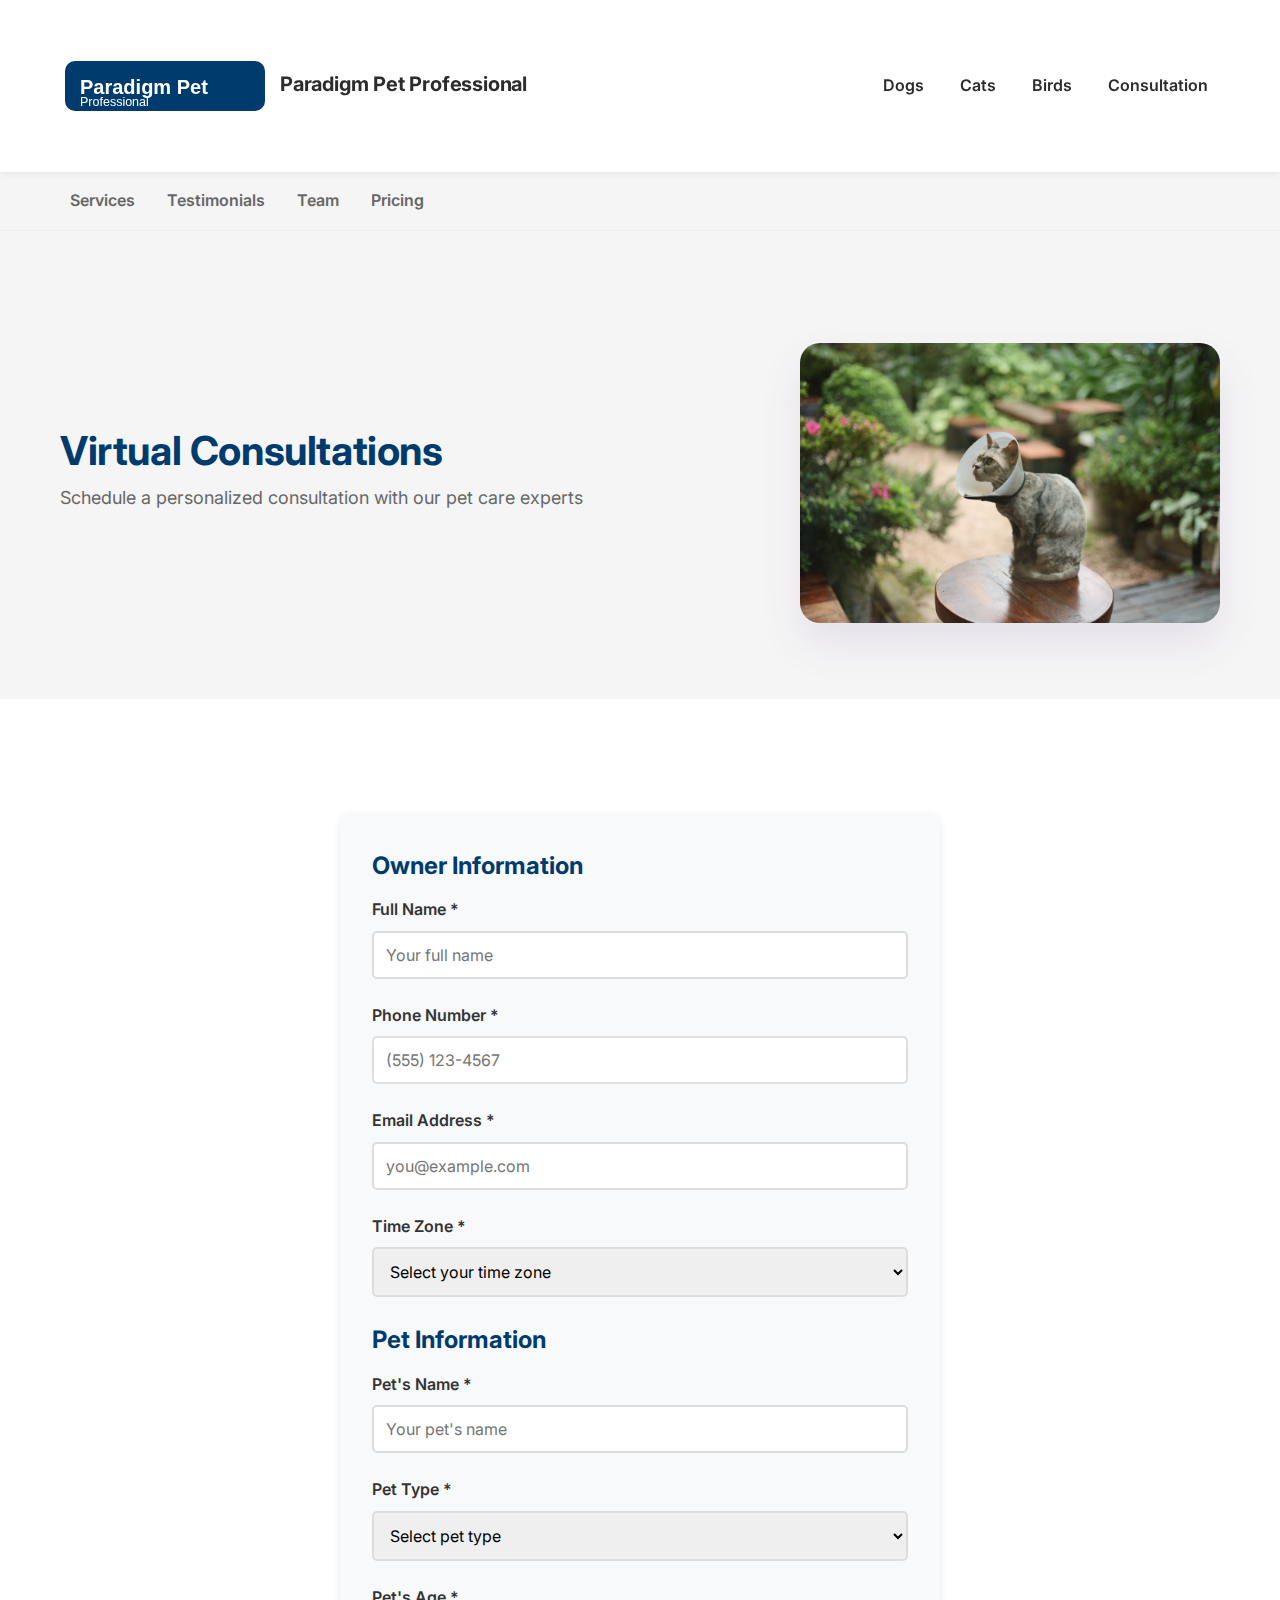
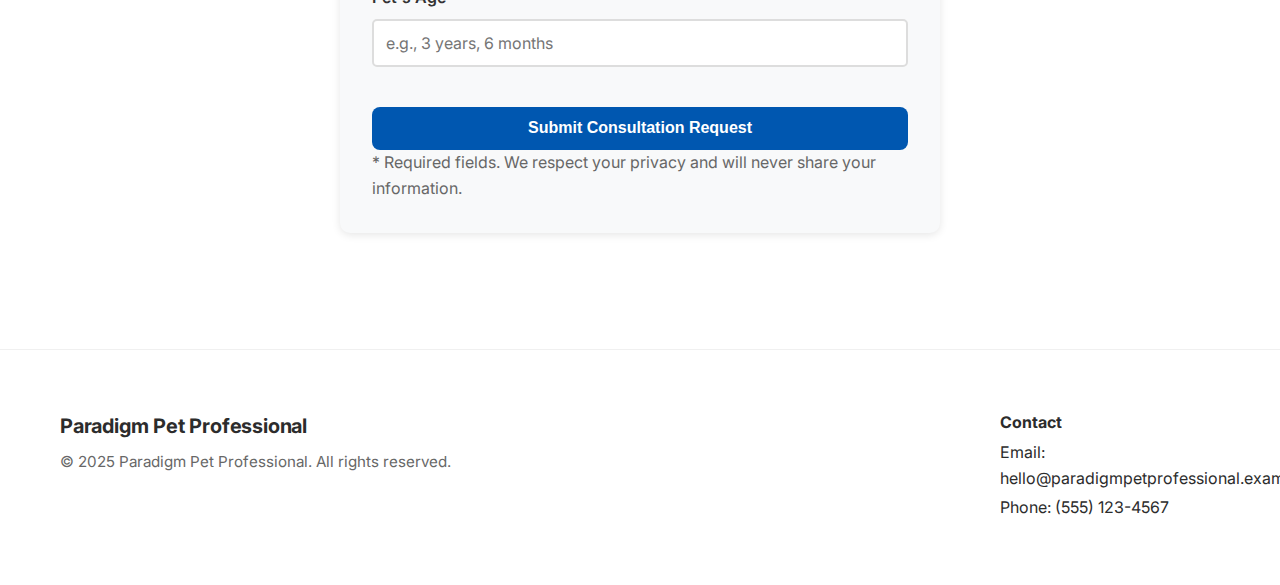
<file: consultation-form.html>
<!DOCTYPE html>
<html lang="en">
<head>
    <meta charset="UTF-8">
    <meta name="viewport" content="width=device-width, initial-scale=1.0">
    <title>Virtual Consultations - Pet Consultation</title>
    <link rel="stylesheet" href="styles.css">
    <link rel="preconnect" href="https://fonts.googleapis.com">
    <link rel="preconnect" href="https://fonts.gstatic.com" crossorigin>
    <link href="https://fonts.googleapis.com/css2?family=Inter:wght@300;400;600;700&family=Roboto:wght@300;400;500;700&family=Poppins:wght@300;400;600;700&display=swap" rel="stylesheet">
</head>
<body>
    <a class="skip-link" href="#main-content">Skip to content</a>
    <header class="navbar">
        <div class="container navbar-inner">
            <a class="logo" href="index.html"><img src="assets/images/logo.svg" alt="Paradigm Pet Professional" class="site-logo">Paradigm Pet Professional</a>
            <nav class="nav" aria-label="Primary navigation">
                <a class="nav-link" href="dog-owners.html">Dogs</a>
                <a class="nav-link" href="cat-owners.html">Cats</a>
                <a class="nav-link" href="bird-owners.html">Birds</a>
                <a class="nav-link" href="consultation-form.html">Consultation</a>
            </nav>
        </div>
    </header>

    <nav class="subnav" aria-label="Secondary navigation">
        <div class="container subnav-inner">
            <button class="subnav-toggle" aria-expanded="false" aria-controls="subnav-list">Menu</button>
            <div id="subnav-list" class="subnav-list">
                <a class="subnav-link" data-anchor="services" href="#">Services</a>
                <a class="subnav-link" data-anchor="testimonials" href="#">Testimonials</a>
                <a class="subnav-link" data-anchor="team" href="#">Team</a>
                <a class="subnav-link" data-anchor="pricing" href="#">Pricing</a>
            </div>
        </div>
    </nav>

    <!-- Anchor placeholders for site-wide subnav -->
    <div id="services" tabindex="-1" style="position:relative;left:0;top:0;height:1px;overflow:hidden"></div>
    <div id="testimonials" tabindex="-1" style="position:relative;left:0;top:0;height:1px;overflow:hidden"></div>
    <div id="team" tabindex="-1" style="position:relative;left:0;top:0;height:1px;overflow:hidden"></div>
    <div id="pricing" tabindex="-1" style="position:relative;left:0;top:0;height:1px;overflow:hidden"></div>

    <section class="hero" id="main-content" role="main">
        <div class="container">
            <div class="hero-grid">
                <div class="hero-copy">
                    <h1>Virtual Consultations</h1>
                    <p class="hero-subtitle">Schedule a personalized consultation with our pet care experts</p>
                </div>
                <div class="hero-visual" aria-hidden="true">
                    <div class="hero-illustration" style="background-image: url('./assets/images/hero.jpg');"></div>
                </div>
            </div>
        </div>
    </section>

    <!-- Virtual Consultations Section -->
    <section class="consultation-form-section">
        <div class="container">

            <form id="consultation-form" class="consultation-form" action="#" method="POST">
                <h2 class="text-2xl mb-6" style="color:var(--brand-dark);">Owner Information</h2>

                <div class="form-group">
                    <label for="ownerName">Full Name *</label>
                    <input type="text" id="ownerName" name="ownerName" required placeholder="Your full name" />
                </div>

                <div class="form-group">
                    <label for="phone">Phone Number *</label>
                    <input type="tel" id="phone" name="phone" required placeholder="(555) 123-4567" />
                </div>

                <div class="form-group">
                    <label for="email">Email Address *</label>
                    <input type="email" id="email" name="email" required placeholder="you@example.com" />
                </div>

                <div class="form-group">
                    <label for="timezone">Time Zone *</label>
                    <select id="timezone" name="timezone" required>
                        <option value="">Select your time zone</option>
                        <option value="EST">Eastern Time (EST)</option>
                        <option value="CST">Central Time (CST)</option>
                        <option value="MST">Mountain Time (MST)</option>
                        <option value="PST">Pacific Time (PST)</option>
                        <option value="AKST">Alaska Time (AKST)</option>
                        <option value="HST">Hawaii Time (HST)</option>
                    </select>
                </div>

                <h2 class="text-2xl mt-8 mb-6" style="color:var(--brand-dark);">Pet Information</h2>

                <div class="form-group">
                    <label for="petName">Pet's Name *</label>
                    <input type="text" id="petName" name="petName" required placeholder="Your pet's name" />
                </div>

                <div class="form-group">
                    <label for="petType">Pet Type *</label>
                    <select id="petType" name="petType" required>
                        <option value="">Select pet type</option>
                        <option value="dog">Dog</option>
                        <option value="cat">Cat</option>
                        <option value="bird">Bird</option>
                        <option value="other">Other</option>
                    </select>
                </div>

                <div class="form-group">
                    <label for="petAge">Pet's Age *</label>
                    <input type="text" id="petAge" name="petAge" required placeholder="e.g., 3 years, 6 months" />
                </div>

                <div class="mt-8">
                    <button type="submit" class="btn" style="width:100%;">Submit Consultation Request</button>
                </div>

                <p class="mt-4 text-sm" style="color:var(--muted);">* Required fields. We respect your privacy and will never share your information.</p>
            </form>

            <!-- Thank you panel (hidden until submit) -->
            <div id="thankyou-panel" style="display:none; margin-top:1rem;">
                <div class="bg-white rounded-lg p-12 shadow-lg text-center">
                    <div style="width:80px;height:80px;border-radius:999px;display:flex;align-items:center;justify-content:center;margin:0 auto 1rem;background:var(--primary);">
                        <svg width="36" height="36" viewBox="0 0 24 24" fill="none" stroke="#fff" stroke-width="2" stroke-linecap="round" stroke-linejoin="round"><path d="M20 6L9 17l-5-5"/></svg>
                    </div>
                    <h2 class="text-3xl mb-4" style="color:var(--brand-dark);">Thank You for Your Consultation Request!</h2>
                    <p class="mb-6" style="color:var(--muted);">We've received your information and one of our pet care specialists will contact you within 1-2 business days to schedule your consultation.</p>
                    <p class="mb-6" style="color:var(--muted);">Please check your email (<span id="ty-email"></span>) for confirmation details.</p>
                    <button id="submit-again" class="btn" style="background-color:var(--cta);">Submit Another Request</button>
                </div>
            </div>
        </div>
    </section>

        <footer class="footer">
            <div class="container footer-grid">
                <div>
                    <a class="logo" href="index.html">Paradigm Pet Professional</a>
                    <p class="legal" style="margin-top:0.5rem;">© 2025 Paradigm Pet Professional. All rights reserved.</p>
                </div>
                <div>
                    <h4>Contact</h4>
                    <p style="margin:0.25rem 0;">Email: hello@paradigmpetprofessional.example</p>
                    <p style="margin:0.25rem 0;">Phone: (555) 123-4567</p>
                </div>
            </div>
        </footer>

        <script>
        // Simple client-side form handler to show a thank-you panel without backend
        (function(){
            const form = document.getElementById('consultation-form');
            const panel = document.getElementById('thankyou-panel');
            const emailSpan = document.getElementById('ty-email');
            const againBtn = document.getElementById('submit-again');

            if (!form) return;

            form.addEventListener('submit', function(e){
                e.preventDefault();
                const data = new FormData(form);
                const email = data.get('email') || '';
                if (emailSpan) emailSpan.textContent = email;
                form.style.display = 'none';
                if (panel) panel.style.display = 'block';
            });

            if (againBtn) {
                againBtn.addEventListener('click', function(){
                    form.reset();
                    form.style.display = '';
                    panel.style.display = 'none';
                });
            }
        })();
        </script>
        <script src="script.js"></script>
</body>
</html>
</file>
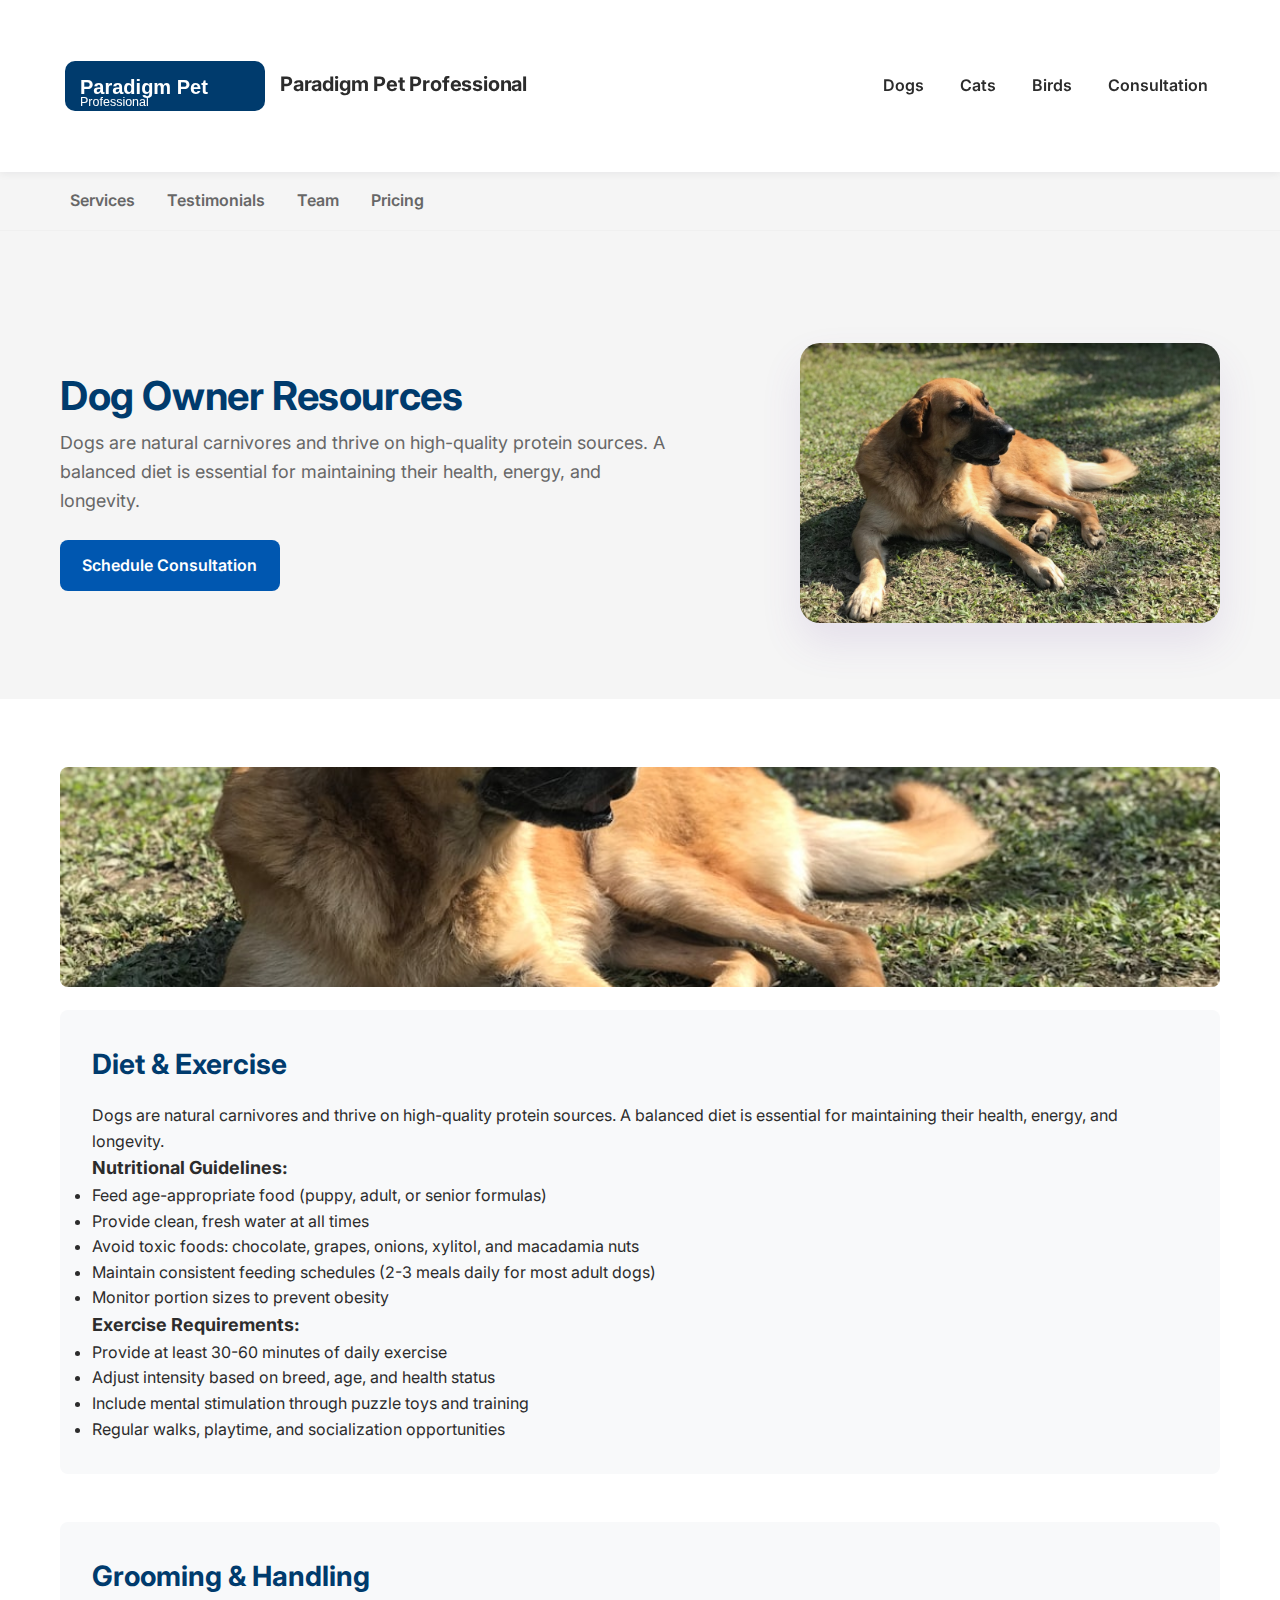
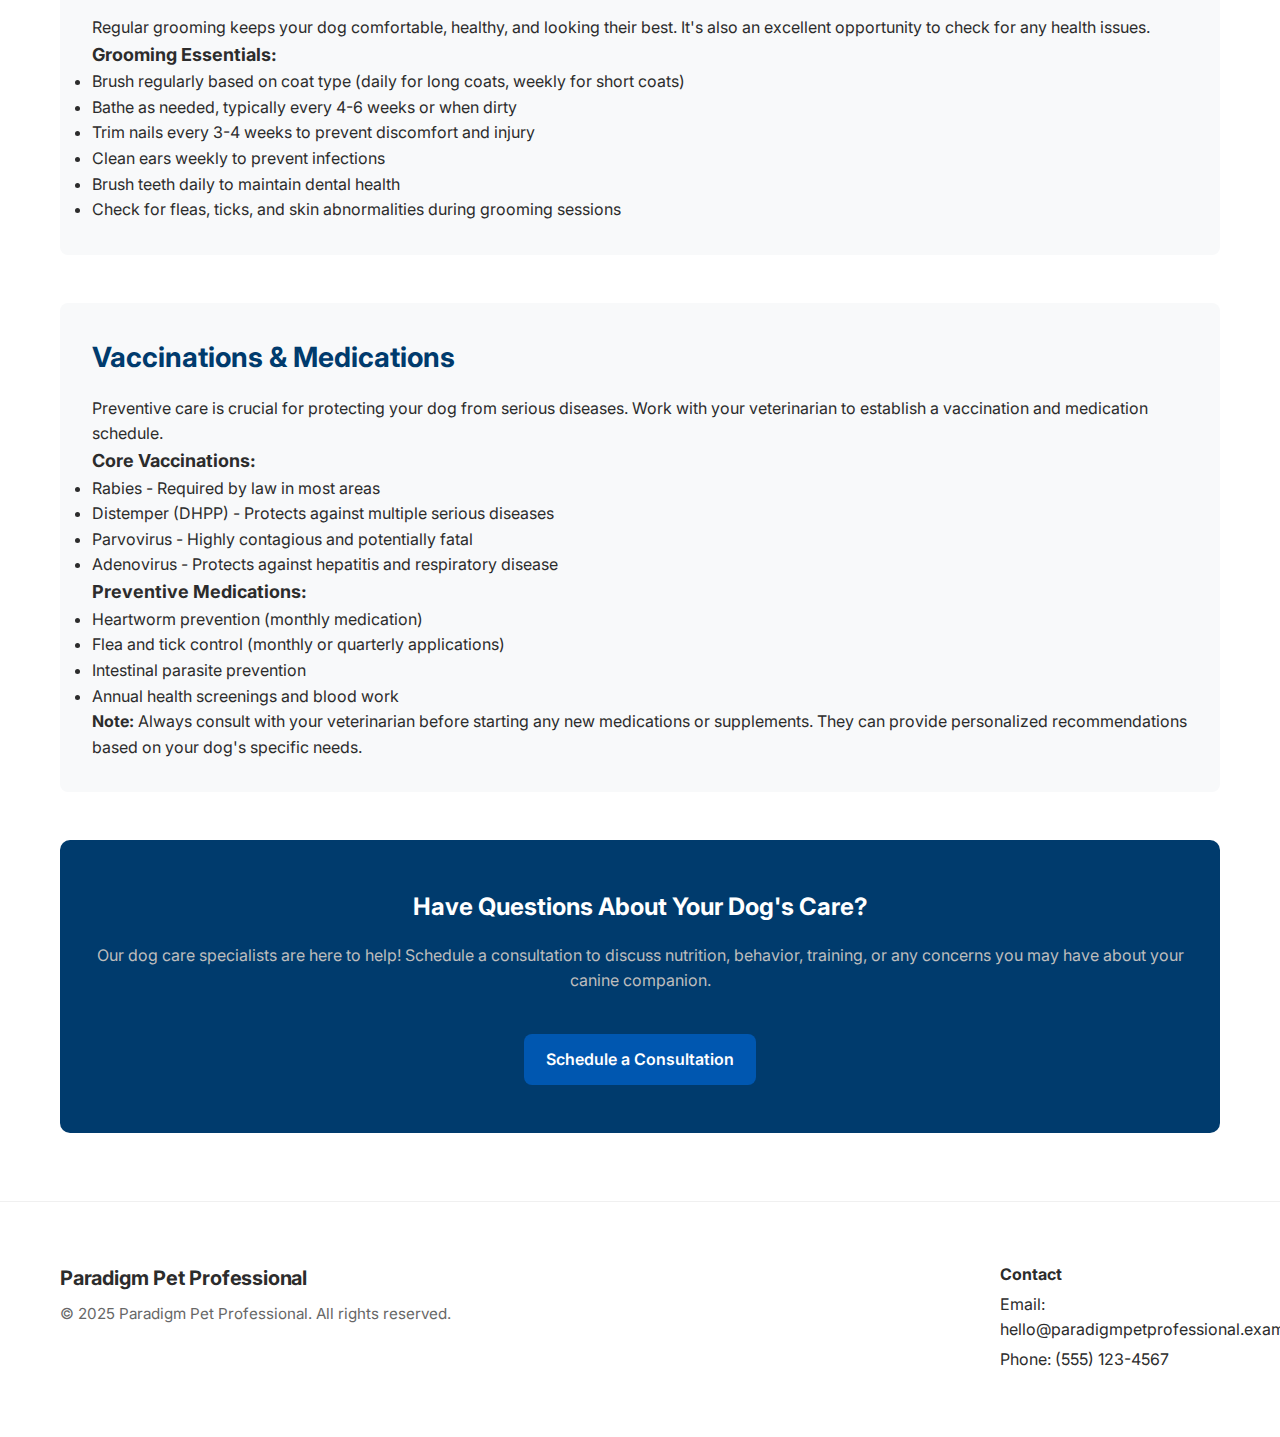
<file: dog-owners.html>
<!DOCTYPE html>
<html lang="en">
<head>
    <meta charset="UTF-8">
    <meta name="viewport" content="width=device-width, initial-scale=1.0">
    <title>Dog Owners - Pet Consultation</title>
    <link rel="stylesheet" href="styles.css">
    <link rel="preconnect" href="https://fonts.googleapis.com">
    <link rel="preconnect" href="https://fonts.gstatic.com" crossorigin>
    <link href="https://fonts.googleapis.com/css2?family=Inter:wght@300;400;600;700&family=Roboto:wght@300;400;500;700&family=Poppins:wght@300;400;600;700&display=swap" rel="stylesheet">
</head>
<body>
    <a class="skip-link" href="#main-content">Skip to content</a>
    <header class="navbar">
        <div class="container navbar-inner">
            <a class="logo" href="index.html"><img src="assets/images/logo.svg" alt="Paradigm Pet Professional" class="site-logo">Paradigm Pet Professional</a>
            <nav class="nav" aria-label="Primary navigation">
                <a class="nav-link" href="dog-owners.html">Dogs</a>
                <a class="nav-link" href="cat-owners.html">Cats</a>
                <a class="nav-link" href="bird-owners.html">Birds</a>
                <a class="nav-link" href="consultation-form.html">Consultation</a>
            </nav>
        </div>
    </header>

    <nav class="subnav" aria-label="Secondary navigation">
        <div class="container subnav-inner">
            <button class="subnav-toggle" aria-expanded="false" aria-controls="subnav-list">Menu</button>
            <div id="subnav-list" class="subnav-list">
                <a class="subnav-link" data-anchor="services" href="#">Services</a>
                <a class="subnav-link" data-anchor="testimonials" href="#">Testimonials</a>
                <a class="subnav-link" data-anchor="team" href="#">Team</a>
                <a class="subnav-link" data-anchor="pricing" href="#">Pricing</a>
            </div>
        </div>
    </nav>

    <!-- Anchor placeholders for site-wide subnav -->
    <div id="services" tabindex="-1" style="position:relative;left:0;top:0;height:1px;overflow:hidden"></div>
    <div id="testimonials" tabindex="-1" style="position:relative;left:0;top:0;height:1px;overflow:hidden"></div>
    <div id="team" tabindex="-1" style="position:relative;left:0;top:0;height:1px;overflow:hidden"></div>
    <div id="pricing" tabindex="-1" style="position:relative;left:0;top:0;height:1px;overflow:hidden"></div>

    <section class="hero" id="main-content" role="main">
        <div class="container">
            <div class="hero-grid">
                <div class="hero-copy">
                    <h1>Dog Owner Resources</h1>
                    <p class="hero-subtitle">Dogs are natural carnivores and thrive on high-quality protein sources. A balanced diet is essential for maintaining their health, energy, and longevity.</p>
                    <div class="hero-actions">
                        <a href="consultation-form.html" class="btn">Schedule Consultation</a>
                    </div>
                </div>
                    <div class="hero-visual" aria-hidden="true">
                    <div class="hero-illustration" style="background-image: url('assets/images/dog.jpg');"></div>
                </div>
            </div>
        </div>
    </section>

    <!-- Dog Owners Content -->
    <section class="pet-owners-content">
        <div class="container">
            <img src="assets/images/dog.jpg" alt="Happy dog" class="content-image">

            <div class="content-section bg-white rounded-lg p-8 shadow-lg">
                <h2>Diet & Exercise</h2>
                <p>Dogs are natural carnivores and thrive on high-quality protein sources. A balanced diet is essential for maintaining their health, energy, and longevity.</p>
                <h3>Nutritional Guidelines:</h3>
                <ul class="list-disc ml-6 mb-6">
                    <li>Feed age-appropriate food (puppy, adult, or senior formulas)</li>
                    <li>Provide clean, fresh water at all times</li>
                    <li>Avoid toxic foods: chocolate, grapes, onions, xylitol, and macadamia nuts</li>
                    <li>Maintain consistent feeding schedules (2-3 meals daily for most adult dogs)</li>
                    <li>Monitor portion sizes to prevent obesity</li>
                </ul>
                <h3>Exercise Requirements:</h3>
                <ul class="list-disc ml-6 mb-4">
                    <li>Provide at least 30-60 minutes of daily exercise</li>
                    <li>Adjust intensity based on breed, age, and health status</li>
                    <li>Include mental stimulation through puzzle toys and training</li>
                    <li>Regular walks, playtime, and socialization opportunities</li>
                </ul>
            </div>

            <div class="content-section bg-white rounded-lg p-8 shadow-lg">
                <h2>Grooming & Handling</h2>
                <p>Regular grooming keeps your dog comfortable, healthy, and looking their best. It's also an excellent opportunity to check for any health issues.</p>
                <h3>Grooming Essentials:</h3>
                <ul class="list-disc ml-6 mb-6">
                    <li>Brush regularly based on coat type (daily for long coats, weekly for short coats)</li>
                    <li>Bathe as needed, typically every 4-6 weeks or when dirty</li>
                    <li>Trim nails every 3-4 weeks to prevent discomfort and injury</li>
                    <li>Clean ears weekly to prevent infections</li>
                    <li>Brush teeth daily to maintain dental health</li>
                    <li>Check for fleas, ticks, and skin abnormalities during grooming sessions</li>
                </ul>
            </div>

            <div class="content-section bg-white rounded-lg p-8 shadow-lg">
                <h2>Vaccinations & Medications</h2>
                <p>Preventive care is crucial for protecting your dog from serious diseases. Work with your veterinarian to establish a vaccination and medication schedule.</p>
                <h3>Core Vaccinations:</h3>
                <ul class="list-disc ml-6 mb-6">
                    <li>Rabies - Required by law in most areas</li>
                    <li>Distemper (DHPP) - Protects against multiple serious diseases</li>
                    <li>Parvovirus - Highly contagious and potentially fatal</li>
                    <li>Adenovirus - Protects against hepatitis and respiratory disease</li>
                </ul>
                <h3>Preventive Medications:</h3>
                <ul class="list-disc ml-6 mb-6">
                    <li>Heartworm prevention (monthly medication)</li>
                    <li>Flea and tick control (monthly or quarterly applications)</li>
                    <li>Intestinal parasite prevention</li>
                    <li>Annual health screenings and blood work</li>
                </ul>
                <p><strong>Note:</strong> Always consult with your veterinarian before starting any new medications or supplements. They can provide personalized recommendations based on your dog's specific needs.</p>
            </div>

            <section class="rounded-lg p-8 cta-section cta-section--dark">
                <h2 class="text-3xl mb-4">Have Questions About Your Dog's Care?</h2>
                <p class="mb-6">Our dog care specialists are here to help! Schedule a consultation to discuss nutrition, behavior, training, or any concerns you may have about your canine companion.</p>
                <a href="consultation-form.html" class="btn">Schedule a Consultation</a>
            </section>

        </div>
    </section>

    <footer class="footer">
        <div class="container footer-grid">
            <div>
                <a class="logo" href="index.html">Paradigm Pet Professional</a>
                <p class="legal">© 2025 Paradigm Pet Professional. All rights reserved.</p>
            </div>
            <div>
                <h4>Contact</h4>
                <p class="contact-line">Email: hello@paradigmpetprofessional.example</p>
                <p class="contact-line">Phone: (555) 123-4567</p>
            </div>
        </div>
    </footer>

    <script src="script.js"></script>
</body>
</html>
</file>
<file: styles.css>
* {
    margin: 0;
    padding: 0;
    box-sizing: border-box;
}

:root {
    --bg: #f5f5f5; /* page background per uploaded palette */
    --card: #ffffff;
    --text: #2C2C2C;
    --muted: #676767; /* matches uploaded #676767 */
    --muted-light: #BDBDBD;
    --brand-dark: #003B6D; /* headings and brand color from upload */
    --primary: #0066CC;
    --cta: #0057B0; /* CTA accent adjusted for contrast */
    --accent-start: var(--primary);
    --accent-end: #764ba2;
    --accent: linear-gradient(135deg, var(--accent-start) 0%, var(--accent-end) 100%);
    --bg-light: #f0f0f0;
}

body {
    font-family: 'Inter', 'Roboto', 'Poppins', -apple-system, BlinkMacSystemFont, 'Segoe UI', Roboto, sans-serif;
    line-height: 1.6;
    color: var(--text);
    background-color: var(--bg);
    -webkit-font-smoothing:antialiased;
}

/* Accessibility & focus */
.skip-link {
    position: absolute;
    left: -999px;
    top: auto;
    width: 1px;
    height: 1px;
    overflow: hidden;
}

.skip-link:focus {
    left: 12px;
    top: 12px;
    width: auto;
    height: auto;
    padding: 8px 12px;
    background: var(--primary);
    color: white;
    border-radius: 6px;
    z-index: 9999;
}

/* Typography refinements */
h1 { font-size: 2.25rem; line-height: 1.08; margin-bottom: 0.5rem; }
h2 { font-size: 1.5rem; margin-bottom: 0.75rem; }
h3 { font-size: 1.125rem; }

/* Make interactive elements more visible on keyboard focus */
a:focus, button:focus, input:focus, select:focus, textarea:focus {
    outline: 3px solid rgba(13,153,255,0.18);
    outline-offset: 2px;
}

.container {
    max-width: 1200px;
    margin: 0 auto;
    padding: 20px;
}

.navbar {
    background: transparent;
    padding: 1rem 0;
    position: sticky;
    top: 0;
    z-index: 40;
}

.navbar-inner {
    display: flex;
    justify-content: space-between;
    align-items: center;
}

.logo {
    font-size: 1.25rem;
    font-weight: 700;
    color: var(--text);
    text-decoration: none;
    letter-spacing: -0.2px;
}

.site-logo {
    margin-left: 5px;
    width: 200px;
    height: 100px;
    vertical-align: middle;
    margin-right: 15px;
  
}

.nav {
    display: flex;
    gap: 12px;
    align-items: center;
}

.nav-link {
    color: var(--muted);
    text-decoration: none;
    padding: 8px 12px;
    border-radius: 8px;
    transition: background-color 0.2s, color 0.2s, transform 0.15s;
    font-weight: 600;
}

.nav-link:hover {
    background: rgba(102,126,234,0.08);
    color: var(--accent-end);
    transform: translateY(-1px);
}

.navbar {
    background-color: var(--card);
    padding: 1rem 0;
    box-shadow: 0 2px 8px rgba(15,23,42,0.06);
}

.navbar .container {
    display: flex;
    justify-content: space-between;
    align-items: center;
}

.nav-link {
    color: var(--text);
    text-decoration: none;
    padding: 0.5rem 0.75rem;
    border-radius: 6px;
    transition: background-color 0.15s, color 0.15s;
}

.nav-link:hover {
    background-color: var(--bg-light);
    color: var(--primary);
}

.hero {
    padding: 6rem 0 4rem;
}

.hero-grid {
    display: grid;
    grid-template-columns: 1fr 420px;
    gap: 2.5rem;
    align-items: center;
}

.hero-copy h1 {
    font-size: 2.5rem;
    margin-bottom: 0.75rem;
    color: var(--brand-dark);
}

/* Dark hero variant to match Figma hero background */
.hero--dark {
    background-color: var(--brand-dark);
    padding: 4.5rem 0 3rem;
}
.hero--dark .hero-copy h1 { color: #ffffff; }
.hero--dark .hero-subtitle { color: var(--muted-light); }
.hero--dark .hero-actions { margin-top: 0.5rem; }
.hero--dark .btn { color: #ffffff; }
.hero--dark .btn-primary { background-color: var(--primary); color: #fff; }
.hero--dark .btn-secondary { background: transparent; color: rgba(255,255,255,0.95); border-color: rgba(255,255,255,0.08); }

/* fine-tune hero and card styles */
.hero {
    padding: 5.5rem 0 3.5rem;
}

.hero-copy h1 { font-weight: 700; letter-spacing: -0.4px; }
.hero-subtitle { max-width: 56ch; }

.hero-illustration { border-radius: 18px; overflow: hidden; }
.hero-illustration::after { content: ""; display:block; width:100%; height:100%; background:linear-gradient(180deg, rgba(0,0,0,0.06), rgba(0,0,0,0.0)); }

.service-card:hover { transform: translateY(-6px); box-shadow: 0 18px 40px rgba(15,23,42,0.08); }
.price-card { transition: transform 0.18s, box-shadow 0.18s; }
.price-card:hover { transform: translateY(-6px); box-shadow: 0 18px 36px rgba(15,23,42,0.06); }

.pet-type-card { padding: 1.25rem; }
.pet-card-img { height: 160px; }

.hero-subtitle {
    font-size: 1.125rem;
    margin-bottom: 1.5rem;
    color: var(--muted);
}

.hero-actions {
    display: flex;
    gap: 12px;
    align-items: center;
}

.hero-visual .hero-illustration {
    width: 100%;
    height: 280px;
    border-radius: 20px;
    background: var(--accent);
    box-shadow: 0 20px 40px rgba(118,75,162,0.12);
    background-image: url('./assets/images/hero.jpg');
    background-size: cover;
    background-position: center;
}

.pet-card-img {
    width: 100%;
    height: 180px;
    object-fit: cover;
    border-radius: 12px;
    margin-bottom: 1rem;
}

.btn {
    display: inline-block;
    padding: 0.8rem 1.4rem;
    text-decoration: none;
    border-radius: 8px;
    font-weight: 600;
    transition: transform 0.18s, box-shadow 0.18s, opacity 0.18s;
    border: none;
    cursor: pointer;
    font-size: 1rem;
    background-color: var(--cta);
    color: #ffffff;
}

.btn-primary {
    background: var(--brand-dark);
    color: white;
    border-radius: 10px;
    padding: 0.75rem 1.4rem;
    box-shadow: 0 8px 20px rgba(0,59,109,0.12);
}

.btn-primary:hover {
    transform: translateY(-3px);
    box-shadow: 0 14px 34px rgba(102,126,234,0.22);
}

.btn-secondary {
    background: transparent;
    color: var(--brand-dark);
    border: 2px solid rgba(0,59,109,0.08);
    border-radius: 8px;
    padding: 0.6rem 1rem;
}

.btn-secondary:hover {
    background: rgba(118,75,162,0.06);
}

.pet-type-selection {
    padding: 4rem 0;
    background-color: white;
}

.pet-type-selection h2 {
    text-align: center;
    font-size: 2.5rem;
    margin-bottom: 3rem;
    color: #333;
}

.pet-type-grid {
    display: grid;
    grid-template-columns: repeat(auto-fit, minmax(300px, 1fr));
    gap: 2rem;
}

.pet-type-card {
    background-color: #f8f9fa;
    padding: 2rem;
    border-radius: 10px;
    text-align: center;
    box-shadow: 0 2px 8px rgba(0,0,0,0.1);
    transition: transform 0.3s, box-shadow 0.3s;
}

.pet-type-card:hover {
    transform: translateY(-5px);
    box-shadow: 0 4px 12px rgba(0,0,0,0.15);
}

.pet-type-card h3 {
    font-size: 1.75rem;
    margin-bottom: 1rem;
    color: var(--primary);
}

.pet-type-card p {
    margin-bottom: 1.5rem;
    color: #666;
}

.pet-owners-content {
    padding: 3rem 0;
    background-color: white;
    min-height: 80vh;
}

.pet-owners-content h1 {
    font-size: 2.5rem;
    margin-bottom: 1rem;
    color: #333;
}

.lead {
    font-size: 1.25rem;
    color: #666;
    margin-bottom: 3rem;
}

/* Utility classes for consistent section headings and small meta text */
.section-title {
    text-align: center;
    margin-bottom: 1rem;
    color: var(--brand-dark);
    font-size: 1.75rem;
}

.meta .role {
    font-size: 0.9rem;
    color: var(--muted);
}

/* Footer spacing utilities */
.footer .legal {
    margin-top: 0.5rem;
}
.footer .contact-line {
    margin: 0.25rem 0;
}

.content-section {
    margin-bottom: 3rem;
    padding: 2rem;
    background-color: #f8f9fa;
    border-radius: 8px;
}

.content-image {
    width: 100%;
    height: 220px;
    object-fit: cover;
    border-radius: 8px;
    margin-bottom: 1rem;
}

.content-section h2 {
    font-size: 1.75rem;
    margin-bottom: 1rem;
    color: var(--brand-dark);
}

.cta-section {
    text-align: center;
    padding: 3rem 2rem;
    background-color: var(--primary);
    color: white;
    border-radius: 10px;
    margin-top: 3rem;
}
.cta-section h2 {
    color: white;
    margin-bottom: 1rem;
}
.cta-section p {
    color: rgba(255,255,255,0.95);
    margin-bottom: 2rem;
}
.cta-section .btn-primary {
    background-color: white;
    color: var(--primary);
}
.cta-section .btn-primary:hover {
    background-color: #f0f0f0;
}

.cta-section .btn-primary {
    background-color: white;
    color: #667eea;
}

.cta-section .btn-primary:hover {
    background-color: #f0f0f0;
}

/* Dark variation for CTA sections when brand-dark background is preferred */
.cta-section--dark {
    background-color: var(--brand-dark);
    color: #fff;
}
.cta-section--dark p { color: var(--muted-light); }

/* Ensure CTAs inside cta-section have consistent spacing */
.cta-section .btn { display: inline-block; margin-top: 0.5rem; }

.new-design-content {
    padding: 3rem 0;
    background-color: white;
    min-height: 80vh;
}

.new-design-content h1 {
    font-size: 2.5rem;
    margin-bottom: 1rem;
    color: #333;
}

.prototype-section {
    margin-bottom: 3rem;
    padding: 2rem;
    background-color: #f8f9fa;
    border-radius: 8px;
    border-left: 4px solid #667eea;
}

.prototype-section h2 {
    font-size: 1.75rem;
    margin-bottom: 1rem;
    color: #667eea;
}

.prototype-section p {
    color: #666;
    line-height: 1.8;
}

.consultation-form-section {
    padding: 3rem 0;
    background-color: white;
    min-height: 80vh;
}

.consultation-form-section h1 {
    font-size: 2.5rem;
    margin-bottom: 1rem;
    color: #333;
    text-align: center;
}

.consultation-form {
    max-width: 600px;
    margin: 3rem auto;
    padding: 2rem;
    background-color: #f8f9fa;
    border-radius: 10px;
    box-shadow: 0 2px 8px rgba(0,0,0,0.1);
}

.form-group {
    margin-bottom: 1.5rem;
}

.form-group label {
    display: block;
    margin-bottom: 0.5rem;
    font-weight: 600;
    color: #333;
}

.form-group input,
.form-group select,
.form-group textarea {
    width: 100%;
    padding: 0.75rem;
    border: 2px solid #ddd;
    border-radius: 5px;
    font-size: 1rem;
    font-family: inherit;
    transition: border-color 0.3s;
}

.form-group input:focus,
.form-group select:focus,
.form-group textarea:focus {
    outline: none;
    border-color: #667eea;
}

.form-group textarea {
    resize: vertical;
}

.consultation-form .btn {
    width: 100%;
    margin-top: 1rem;
}

@media (max-width: 768px) {
    .hero h1 {
        font-size: 2rem;
    }

    .hero-subtitle {
        font-size: 1rem;
    }

    .pet-type-selection h2 {
        font-size: 2rem;
    }

    .pet-type-grid {
        grid-template-columns: 1fr;
    }

    .pet-owners-content h1,
    .new-design-content h1,
    .consultation-form-section h1 {
        font-size: 2rem;
    }
}

/* Additional responsive tweaks */
@media (max-width: 992px) {
    .hero-grid {
        grid-template-columns: 1fr 320px;
        gap: 1.25rem;
    }

    .hero-visual .hero-illustration {
        height: 240px;
        border-radius: 16px;
    }

    .nav {
        gap: 8px;
    }
}

@media (max-width: 640px) {
    .hero-grid {
        grid-template-columns: 1fr;
        text-align: left;
    }

    .hero-visual {
        order: -1;
    }

    .hero-visual .hero-illustration {
        width: 100%;
        height: 200px;
        margin-bottom: 1rem;
    }

    .navbar {
        padding: 0.6rem 0;
    }

    .logo {
        font-size: 1.125rem;
    }
    


}

.subnav {
    background: var(--bg);
    border-bottom: 1px solid var(--bg-light);
}
.subnav .subnav-inner {
    display: flex;
    gap: 12px;
    align-items: center;
    padding: 10px 20px;
}
.subnav-link {
    color: var(--muted);
    text-decoration: none;
    padding: 6px 10px;
    border-radius: 8px;
    font-weight: 600;
    transition: background-color 0.15s, color 0.15s;
}
.subnav-link:hover { background-color: var(--bg-light); color: var(--primary); }

.subnav-toggle {
    display: none;
    background: transparent;
    border: 1px solid rgba(0,0,0,0.06);
    padding: 6px 10px;
    border-radius: 8px;
    font-weight: 600;
    cursor: pointer;
}
.subnav-list {
    display: flex;
    gap: 12px;
    align-items: center;
}

@media (max-width: 640px) {
    .subnav .subnav-inner { padding: 8px 16px; }
    .subnav-toggle { display: inline-block; }
    .subnav-list { display: none; }
    .subnav.open .subnav-list { display: flex; flex-direction: column; gap: 8px; width: 100%; margin-top: 8px; }
    .subnav.open .subnav-list .subnav-link { padding: 10px; background: var(--card); border-radius: 8px; }
}

/* Services and testimonials */
.services {
    padding: 4rem 0;
    background: var(--card);
}

.services .services-grid {
    display: grid;
    grid-template-columns: repeat(auto-fit, minmax(220px, 1fr));
    gap: 1.5rem;
}

.service-card {
    background: var(--bg);
    border-radius: 12px;
    padding: 1rem;
    box-shadow: 0 6px 18px rgba(15,23,42,0.04);
    text-align: left;
}

.service-card img {
    width: 100%;
    height: 140px;
    object-fit: cover;
    border-radius: 10px;
    margin-bottom: 0.75rem;
}

.service-card h3 {
    margin-bottom: 0.5rem;
    font-size: 1.125rem;
}

.testimonials {
    padding: 3rem 0;
    background: transparent;
}

.testimonials .testimonials-grid {
    display: grid;
    grid-template-columns: repeat(auto-fit, minmax(260px, 1fr));
    gap: 1.25rem;
}

.testimonial {
    background: var(--card);
    padding: 1.25rem;
    border-radius: 10px;
    box-shadow: 0 6px 18px rgba(15,23,42,0.04);
}

.testimonial .avatar {
    width: 48px;
    height: 48px;
    border-radius: 50%;
    object-fit: cover;
    margin-right: 0.75rem;
}

.testimonial .meta {
    display: flex;
    align-items: center;
    margin-bottom: 0.5rem;
}

.testimonial p {
    color: #444;
    line-height: 1.6;
}

.footer {
    padding: 2.5rem 0;
    background: var(--card);
    border-top: 1px solid var(--bg-light);
}

.footer .footer-grid {
    display: grid;
    grid-template-columns: 1fr 220px;
    gap: 1.25rem;
    align-items: start;
}

.footer .legal {
    color: var(--muted);
    font-size: 0.95rem;
}

/* Team */
.team {
    padding: 4rem 0;
    background: var(--bg);
}
.team-grid {
    display: grid;
    grid-template-columns: repeat(auto-fit, minmax(180px, 1fr));
    gap: 1rem;
    align-items: start;
}
.team-member {
    text-align: center;
    padding: 1rem;
}
.team-member img { width: 110px; height:110px; object-fit:cover; border-radius:50%; margin-bottom:0.75rem; }
.team-member h4 { margin:0; font-size:1rem; }
.team-member p { color:var(--muted); font-size:0.95rem; }

/* Pricing */
.pricing { padding: 4rem 0; background: var(--card); }
.pricing-grid { display:grid; grid-template-columns: repeat(auto-fit, minmax(220px, 1fr)); gap:1rem; }
.price-card { background: var(--bg); padding:1.25rem; border-radius:10px; text-align:center; box-shadow:0 8px 24px rgba(15,23,42,0.04);} 
.price-card h3 { margin-bottom:0.5rem; }
.price-card .price { font-size:1.5rem; color:var(--primary); margin-bottom:0.5rem; }

/* FAQ */
.faq { padding: 3rem 0; }
.faq details { background: var(--card); padding: 0.9rem 1rem; border-radius:8px; margin-bottom:0.6rem; }
.faq summary { cursor: pointer; font-weight:600; }

@media (max-width: 720px) {
    h1 { font-size: 1.75rem; }
    h2 { font-size: 1.25rem; }
}

.footer a {
    color: var(--text);
    text-decoration: none;
}

@media (max-width: 720px) {
    .footer .footer-grid {
        grid-template-columns: 1fr;
    }
}
</file>
